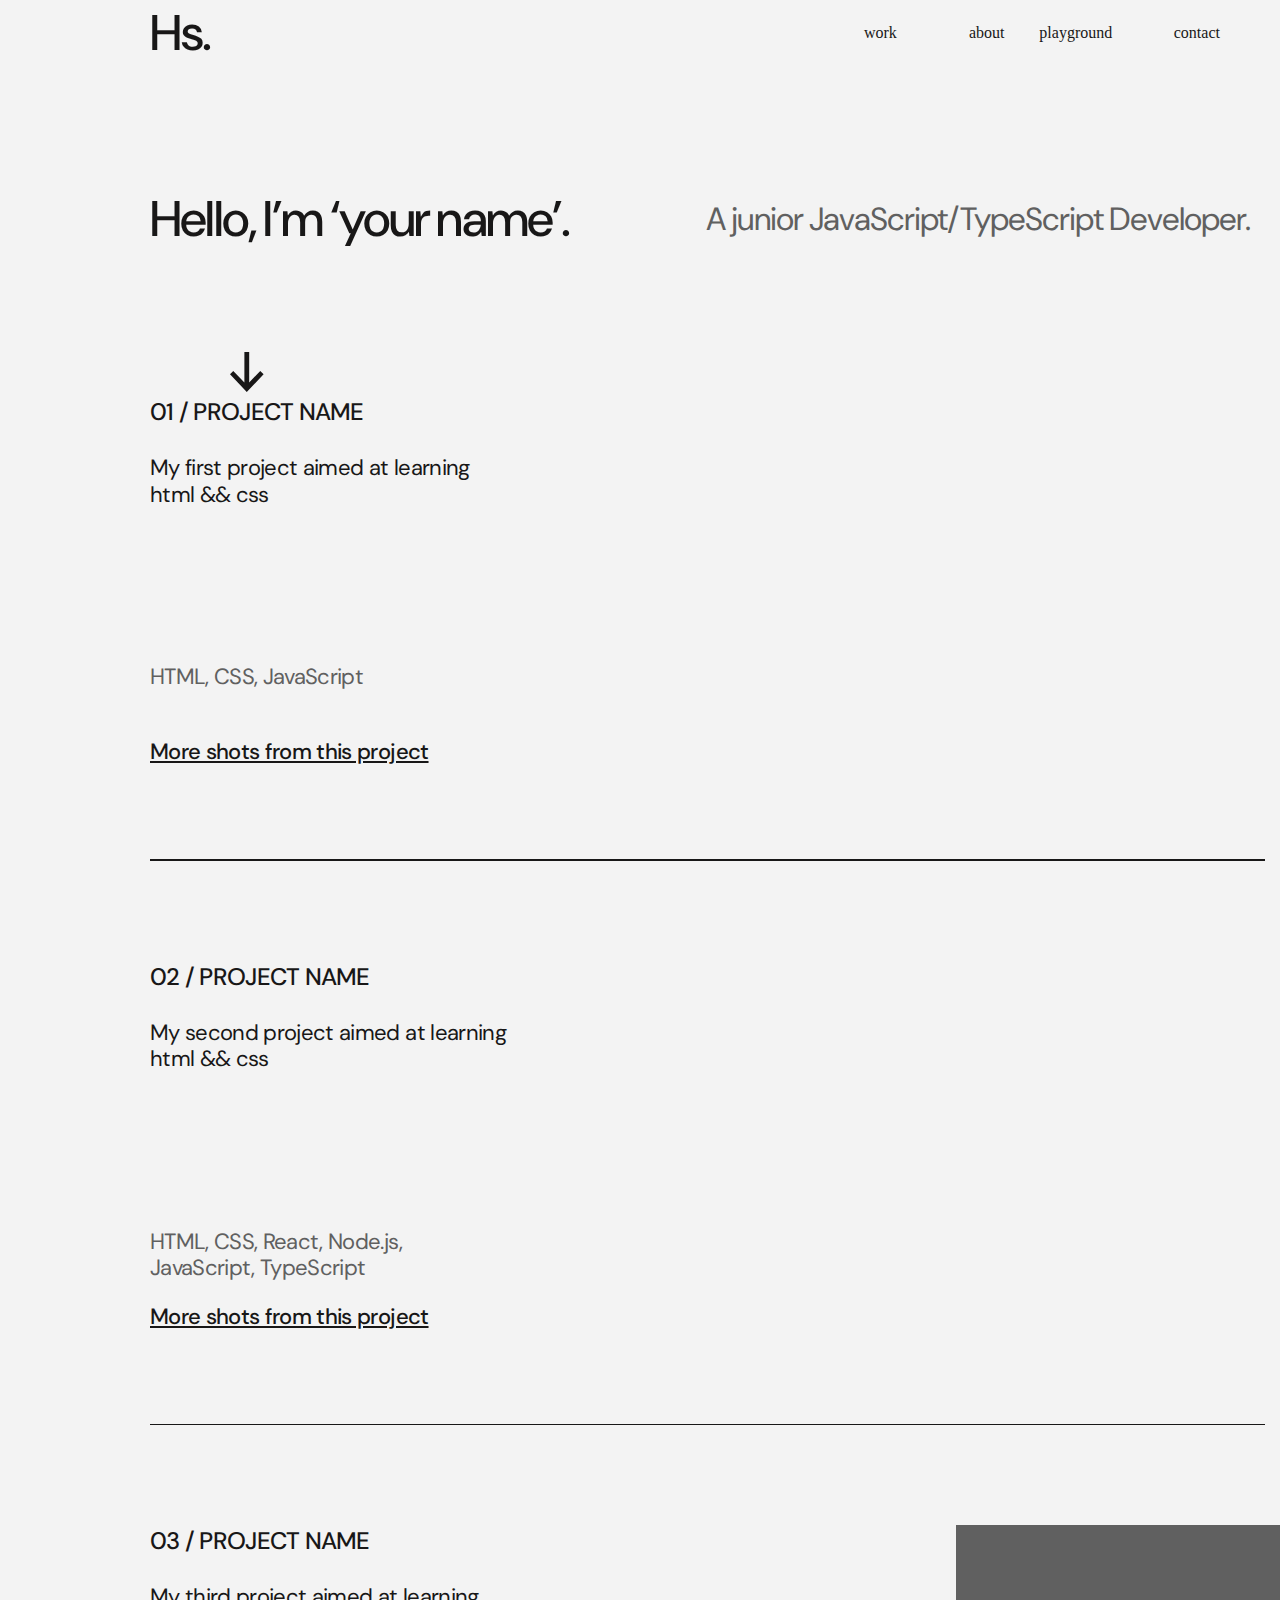
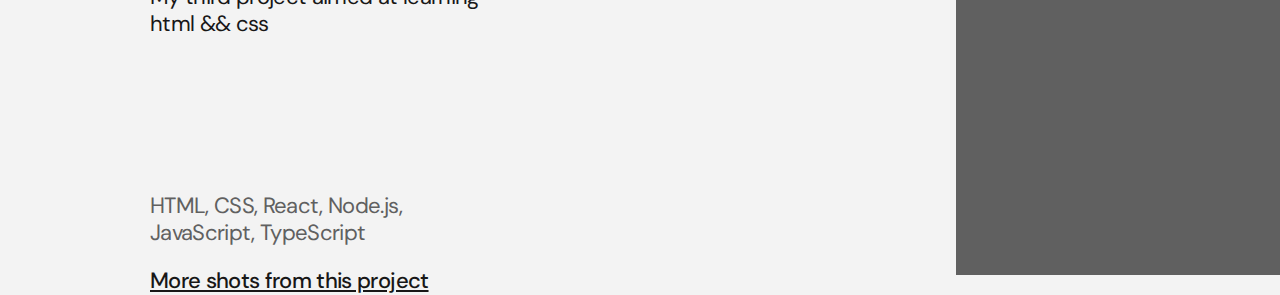
<file: index.html>
<!DOCTYPE html>
<html lang="en">

<head>
    <meta charset="UTF-8">
    <meta name="viewport" content="width=device-width, initial-scale=1.0">
    <title>Document</title>
    <link rel="preconnect" href="https://fonts.googleapis.com">
    <link rel="preconnect" href="https://fonts.gstatic.com" crossorigin>
    <link href="https://fonts.googleapis.com/css2?family=DM+Sans:wght@400;500&display=swap" rel="stylesheet">
    <link rel="stylesheet" href="./index.css">
</head>

<body>
    <header>
        <h1>Hs.</h1>
        <nav>
            <P>work</P>
            <p>about</p>
            <p>playground</p>
            <p>contact</p>
        </nav>

    </header>
    <main>
        <section class="preview">
            <div class="info">
                <h1>Hello, I’m ‘your name’.</h1>
                <p>A junior JavaScript/TypeScript Developer.</p>
            </div>
            <div class="img-arrow">
                <svg xmlns="http://www.w3.org/2000/svg" width="34" height="40" viewBox="0 0 34 40" fill="none">
                    <path
                        d="M19.1861 0.0575562H14.3849V30.5379L3.28693 18.8848L0 22.3749L16.7855 40L33.608 22.3749L30.2472 18.8848L19.1861 30.5379V0.0575562Z"
                        fill="#181717" />
                </svg>
            </div>
            <div class="bio">
                <div>
                    <h1>01 / PROJECT NAME</h1>
                    <p>My first project aimed at learning html && css</p>
                    <p class="limpid"> HTML, CSS, JavaScript</p>
                    <p class="emphasized">More shots from this project</p>
                    <div class="line"></div>
                </div>
                <div class="rectangle">

                </div>


            </div>
            <div class="bio">
                <div>
                    <h1>02 / PROJECT NAME</h1>
                    <p>My second project aimed at learning html && css</p>
                    <p class="limpid"> HTML, CSS, React, Node.js, JavaScript, TypeScript</p>
                    <p class="emphasized">More shots from this project</p>
                    <div class="line"></div>
                </div>
                <div class="rectangle">

                </div>


            </div>
            <div class="bio">
                <div>
                    <h1>03 / PROJECT NAME
                    </h1>
                    <p>My third project aimed at learning html && css</p>
                    <p class="limpid"> HTML, CSS, React, Node.js, JavaScript, TypeScript</p>
                    <p class="emphasized">More shots from this project</p>

                </div>
                <div class="rectangle">

                </div>




        </section>


        <section class="projects">


        </section>





    </main>
    <footer>





    </footer>
</body>

</html>
</file>
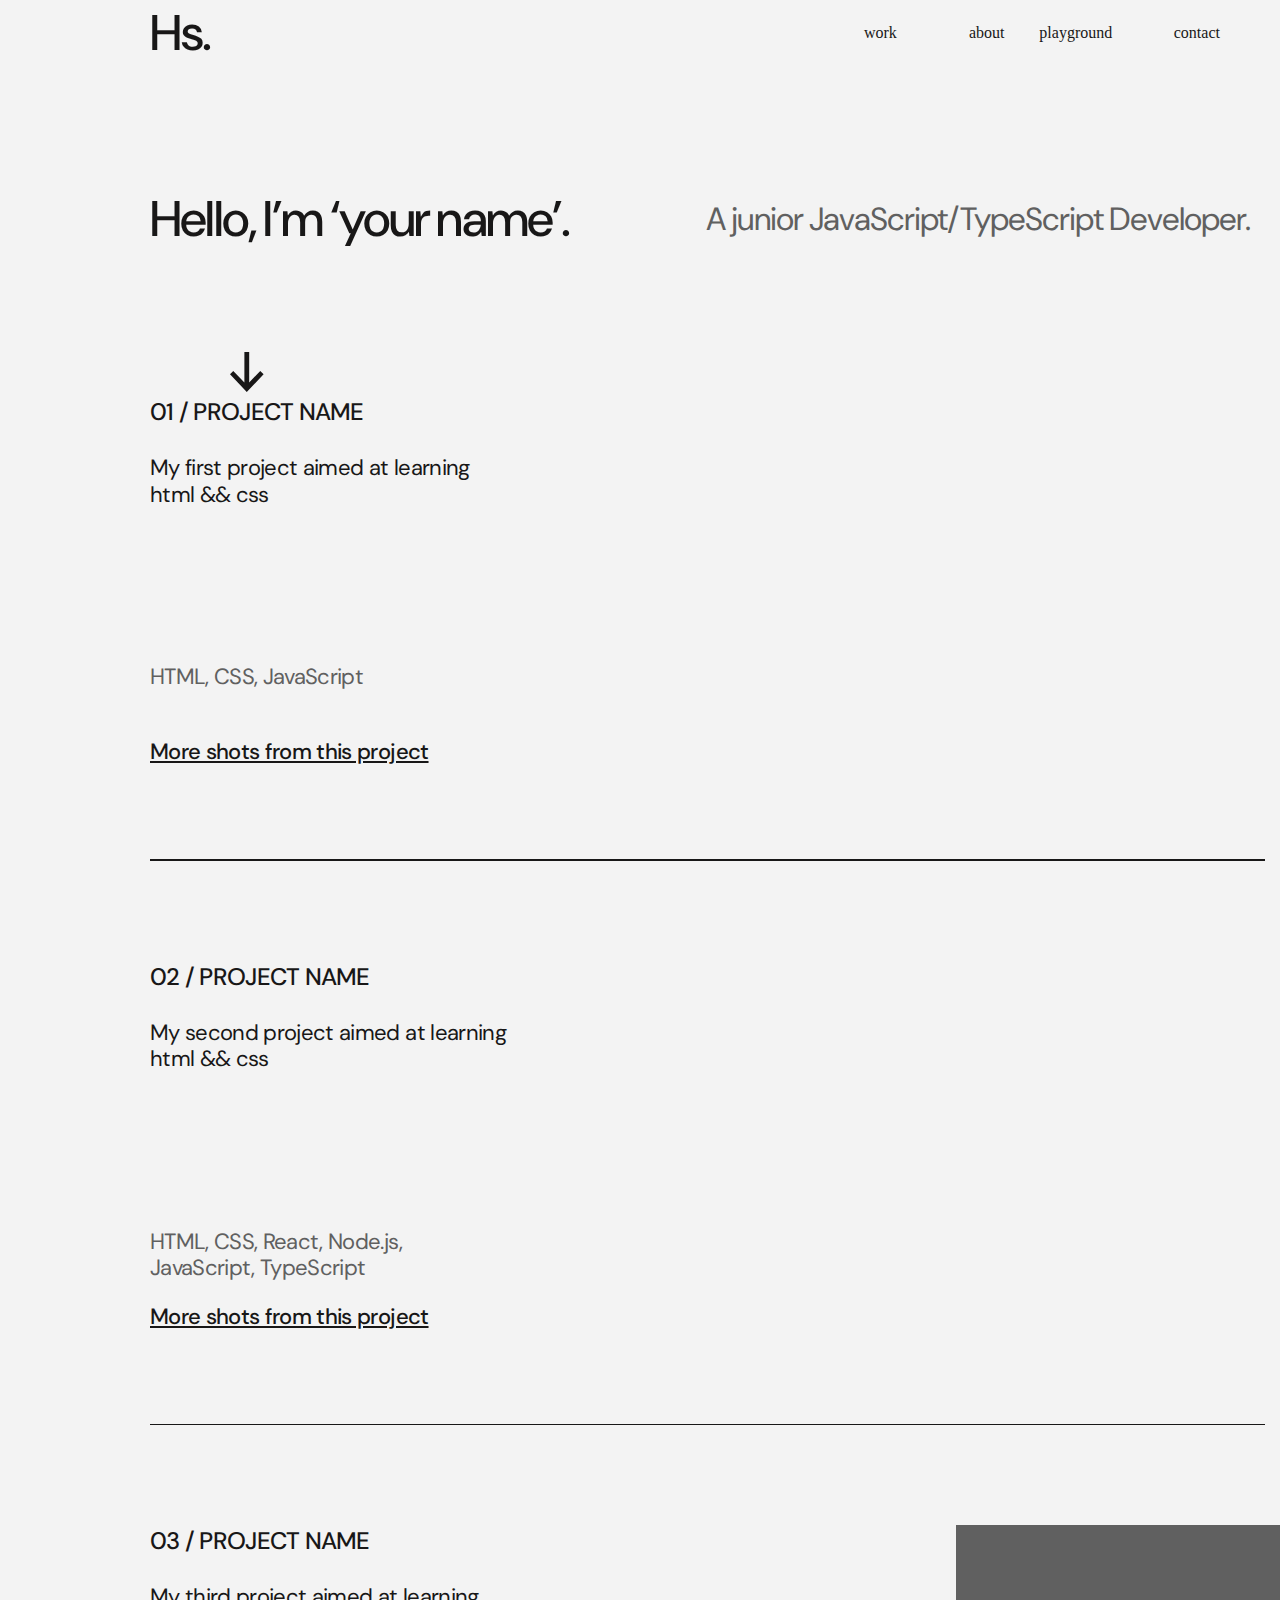
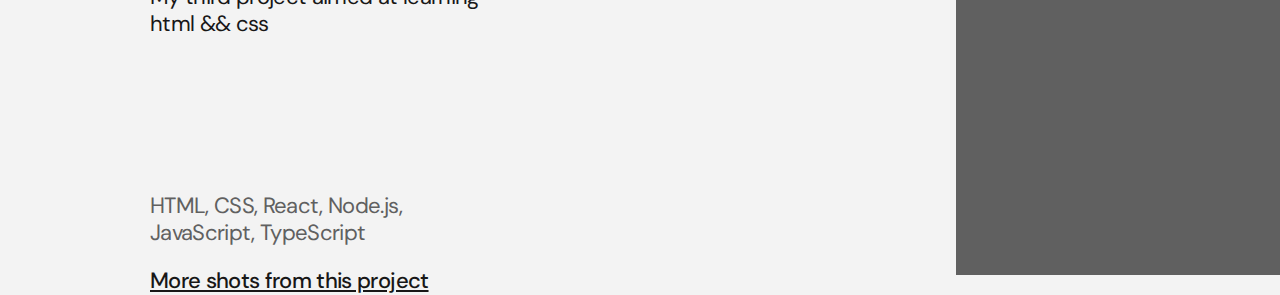
<file: page/index.html>
<!DOCTYPE html>
<html lang="en">

<head>
    <meta charset="UTF-8">
    <meta name="viewport" content="width=device-width, initial-scale=1.0">
    <title>Document</title>
    <link rel="preconnect" href="https://fonts.googleapis.com">
    <link rel="preconnect" href="https://fonts.gstatic.com" crossorigin>
    <link href="https://fonts.googleapis.com/css2?family=DM+Sans:wght@400;500&display=swap" rel="stylesheet">
    <link rel="stylesheet" href="../style/index.css">
</head>

<body>
    <header>
        <h1>Hs.</h1>
        <nav>
            <P>work</P>
            <p>about</p>
            <p>playground</p>
            <p>contact</p>
        </nav>

    </header>
    <main>
        <section class="preview">
            <div class="info">
                <h1>Hello, I’m ‘your name’.</h1>
                <p>A junior JavaScript/TypeScript Developer.</p>
            </div>
            <div class="img-arrow">
                <svg xmlns="http://www.w3.org/2000/svg" width="34" height="40" viewBox="0 0 34 40" fill="none">
                    <path
                        d="M19.1861 0.0575562H14.3849V30.5379L3.28693 18.8848L0 22.3749L16.7855 40L33.608 22.3749L30.2472 18.8848L19.1861 30.5379V0.0575562Z"
                        fill="#181717" />
                </svg>
            </div>
            <div class="bio">
                <div>
                    <h1>01 / PROJECT NAME</h1>
                    <p>My first project aimed at learning html && css</p>
                    <p class="limpid"> HTML, CSS, JavaScript</p>
                    <p class="emphasized">More shots from this project</p>
                    <div class="line"></div>
                </div>
                <div class="rectangle">

                </div>


            </div>
            <div class="bio">
                <div>
                    <h1>02 / PROJECT NAME</h1>
                    <p>My second project aimed at learning html && css</p>
                    <p class="limpid"> HTML, CSS, React, Node.js, JavaScript, TypeScript</p>
                    <p class="emphasized">More shots from this project</p>
                    <div class="line"></div>
                </div>
                <div class="rectangle">

                </div>


            </div>
            <div class="bio">
                <div>
                    <h1>03 / PROJECT NAME
                    </h1>
                    <p>My third project aimed at learning html && css</p>
                    <p class="limpid"> HTML, CSS, React, Node.js, JavaScript, TypeScript</p>
                    <p class="emphasized">More shots from this project</p>

                </div>
                <div class="rectangle">

                </div>




        </section>


        <section class="projects">


        </section>





    </main>
    <footer>





    </footer>
</body>

</html>
</file>
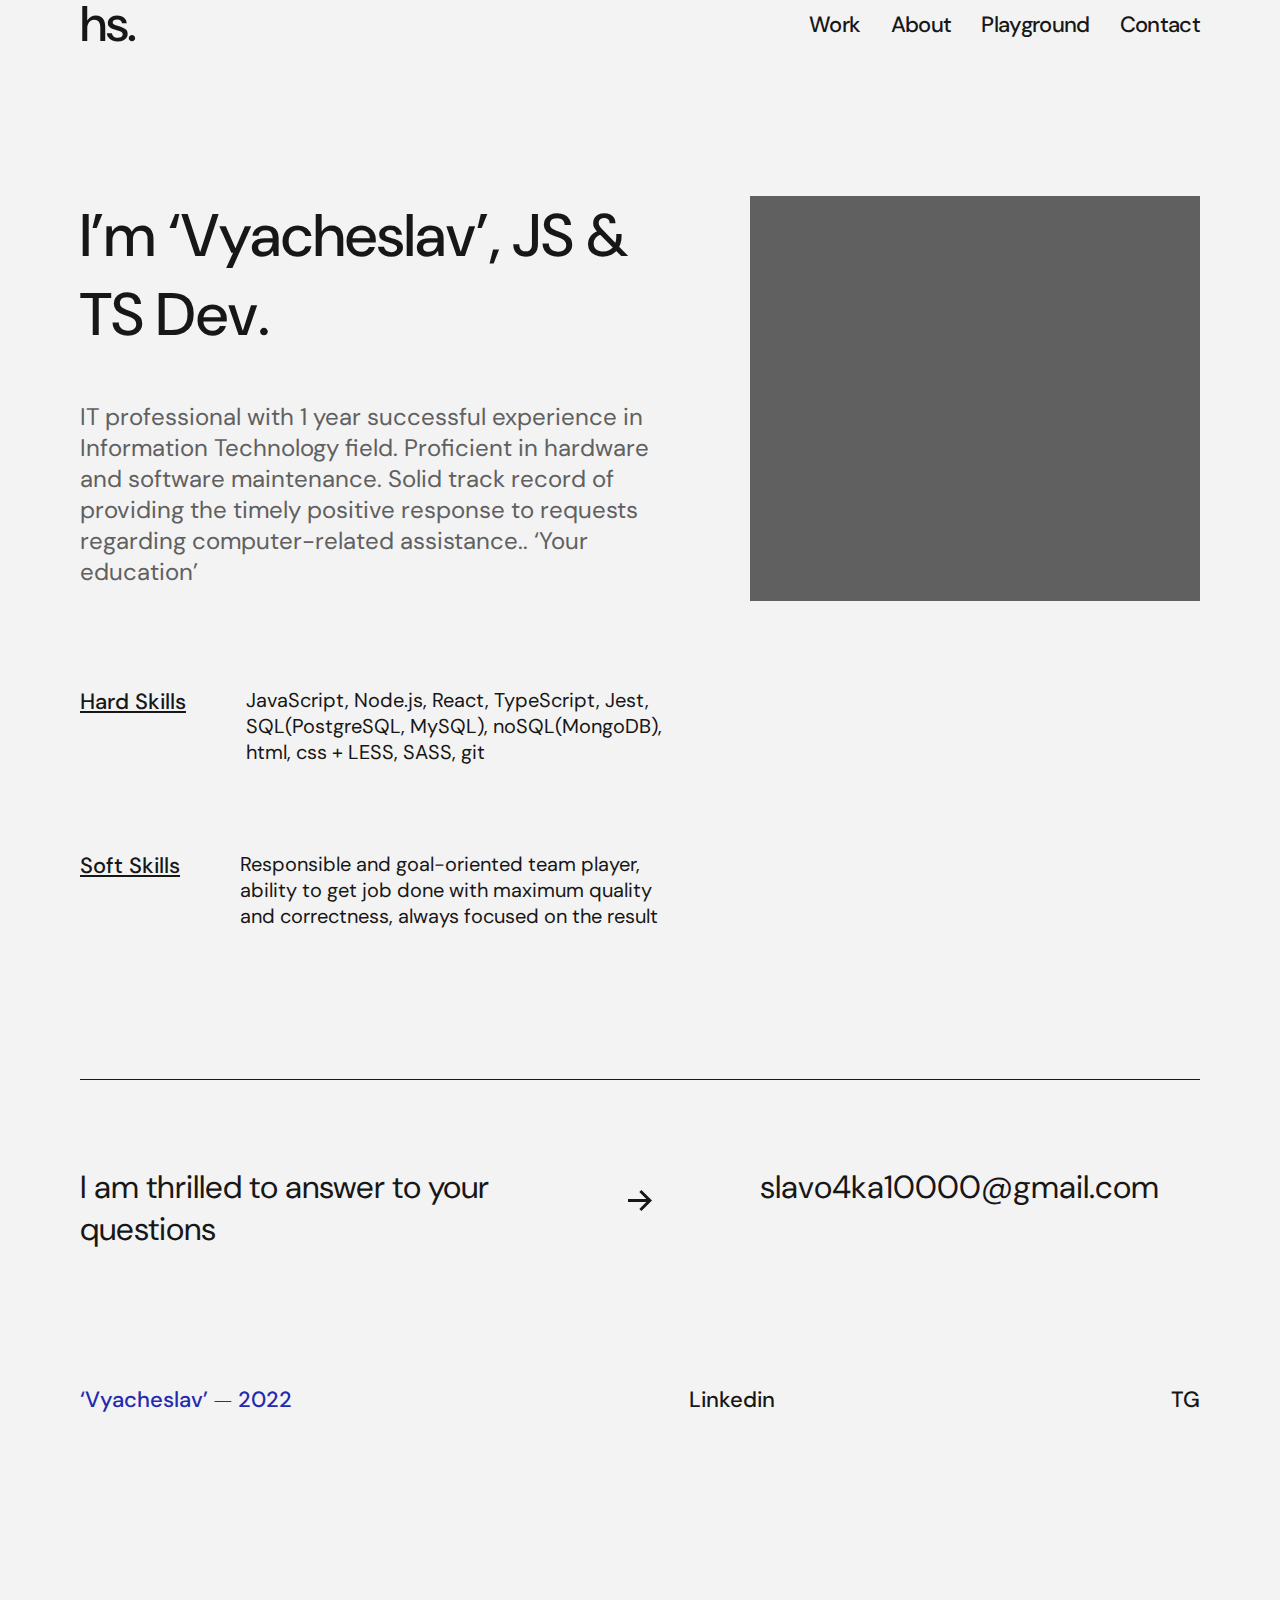
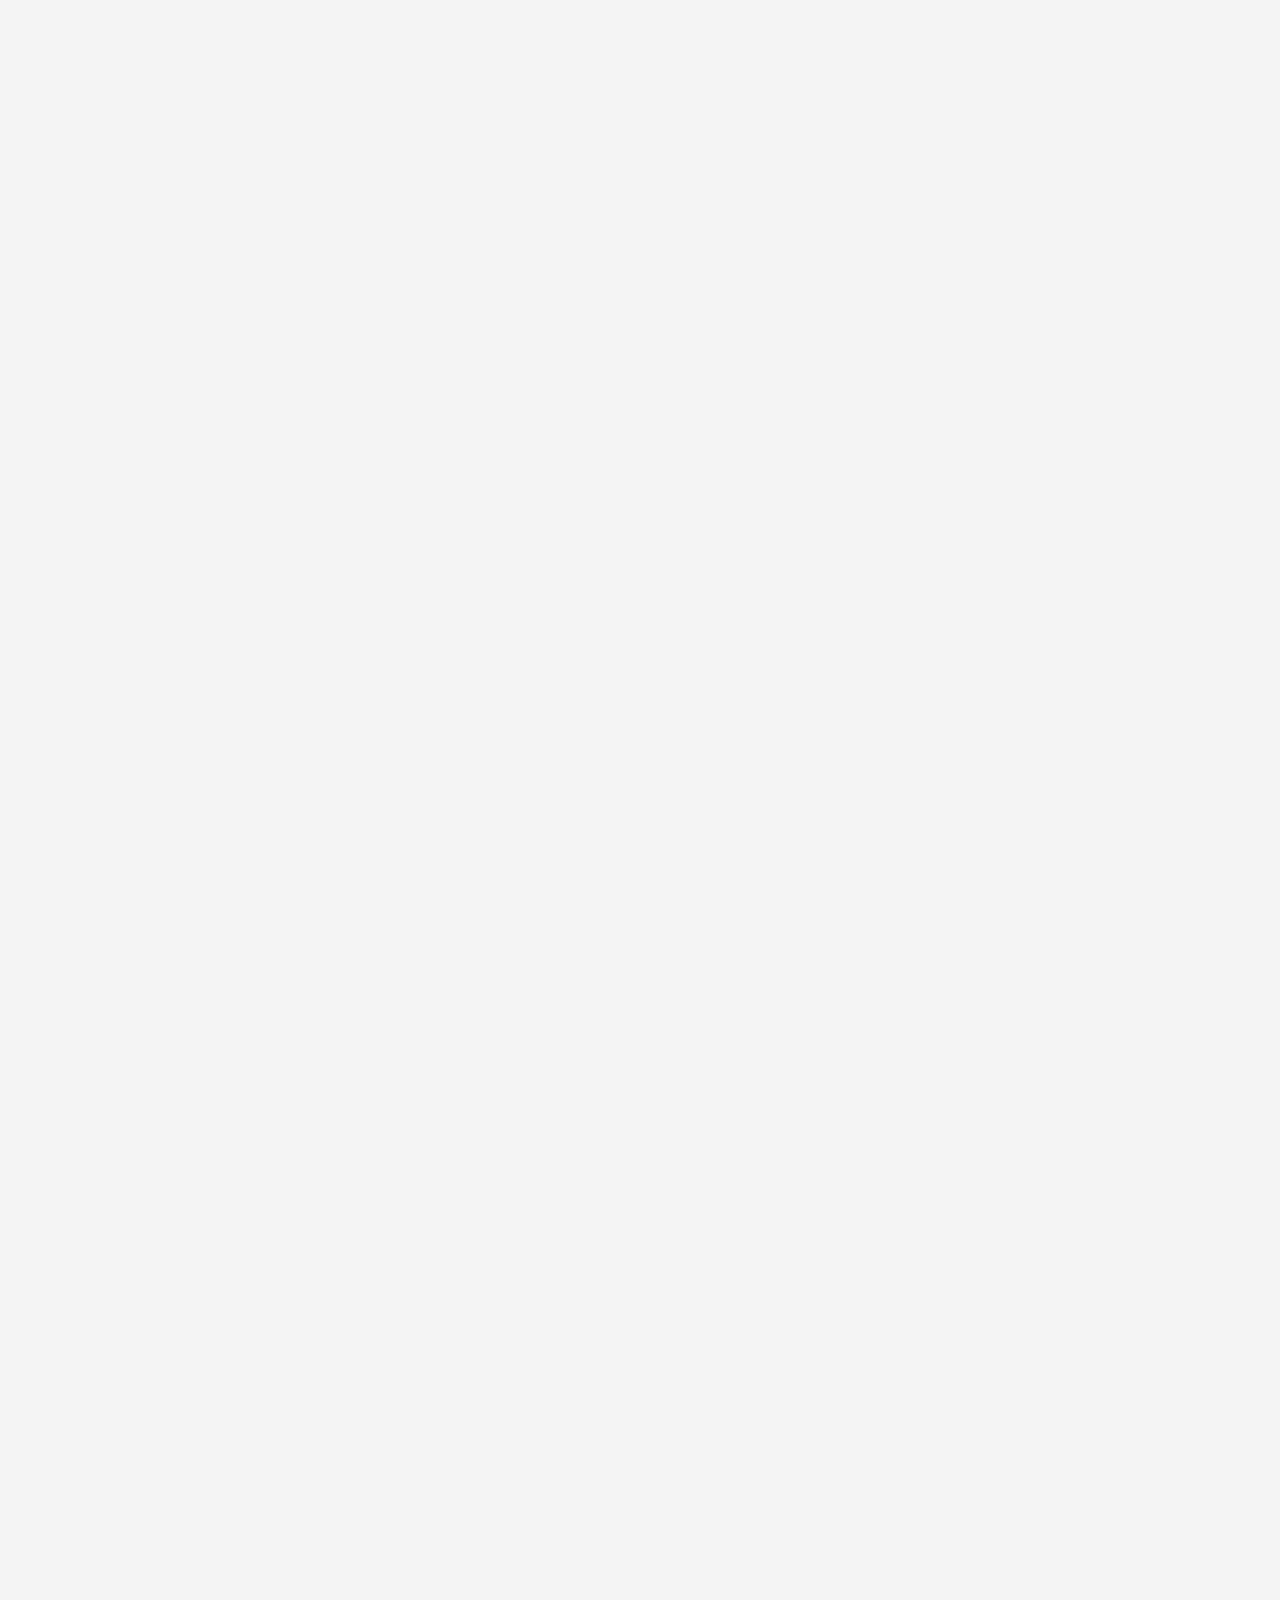
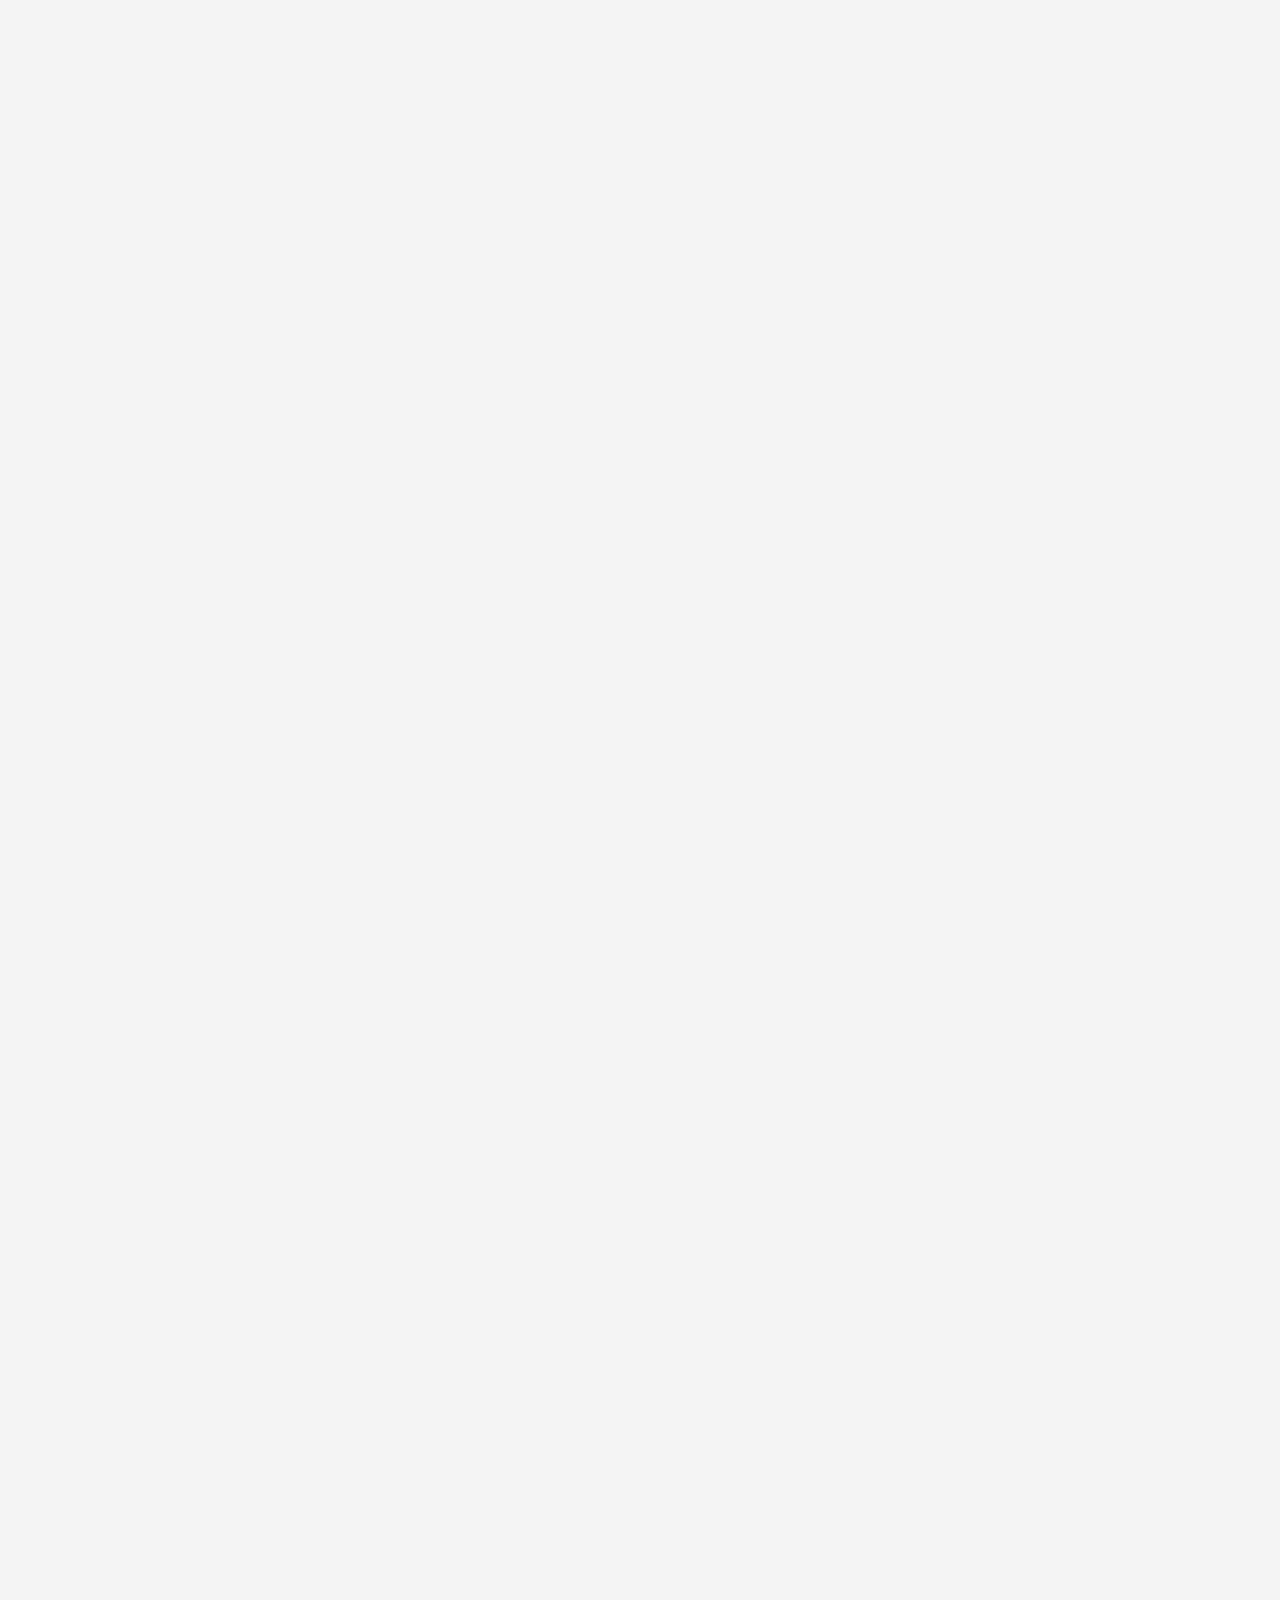
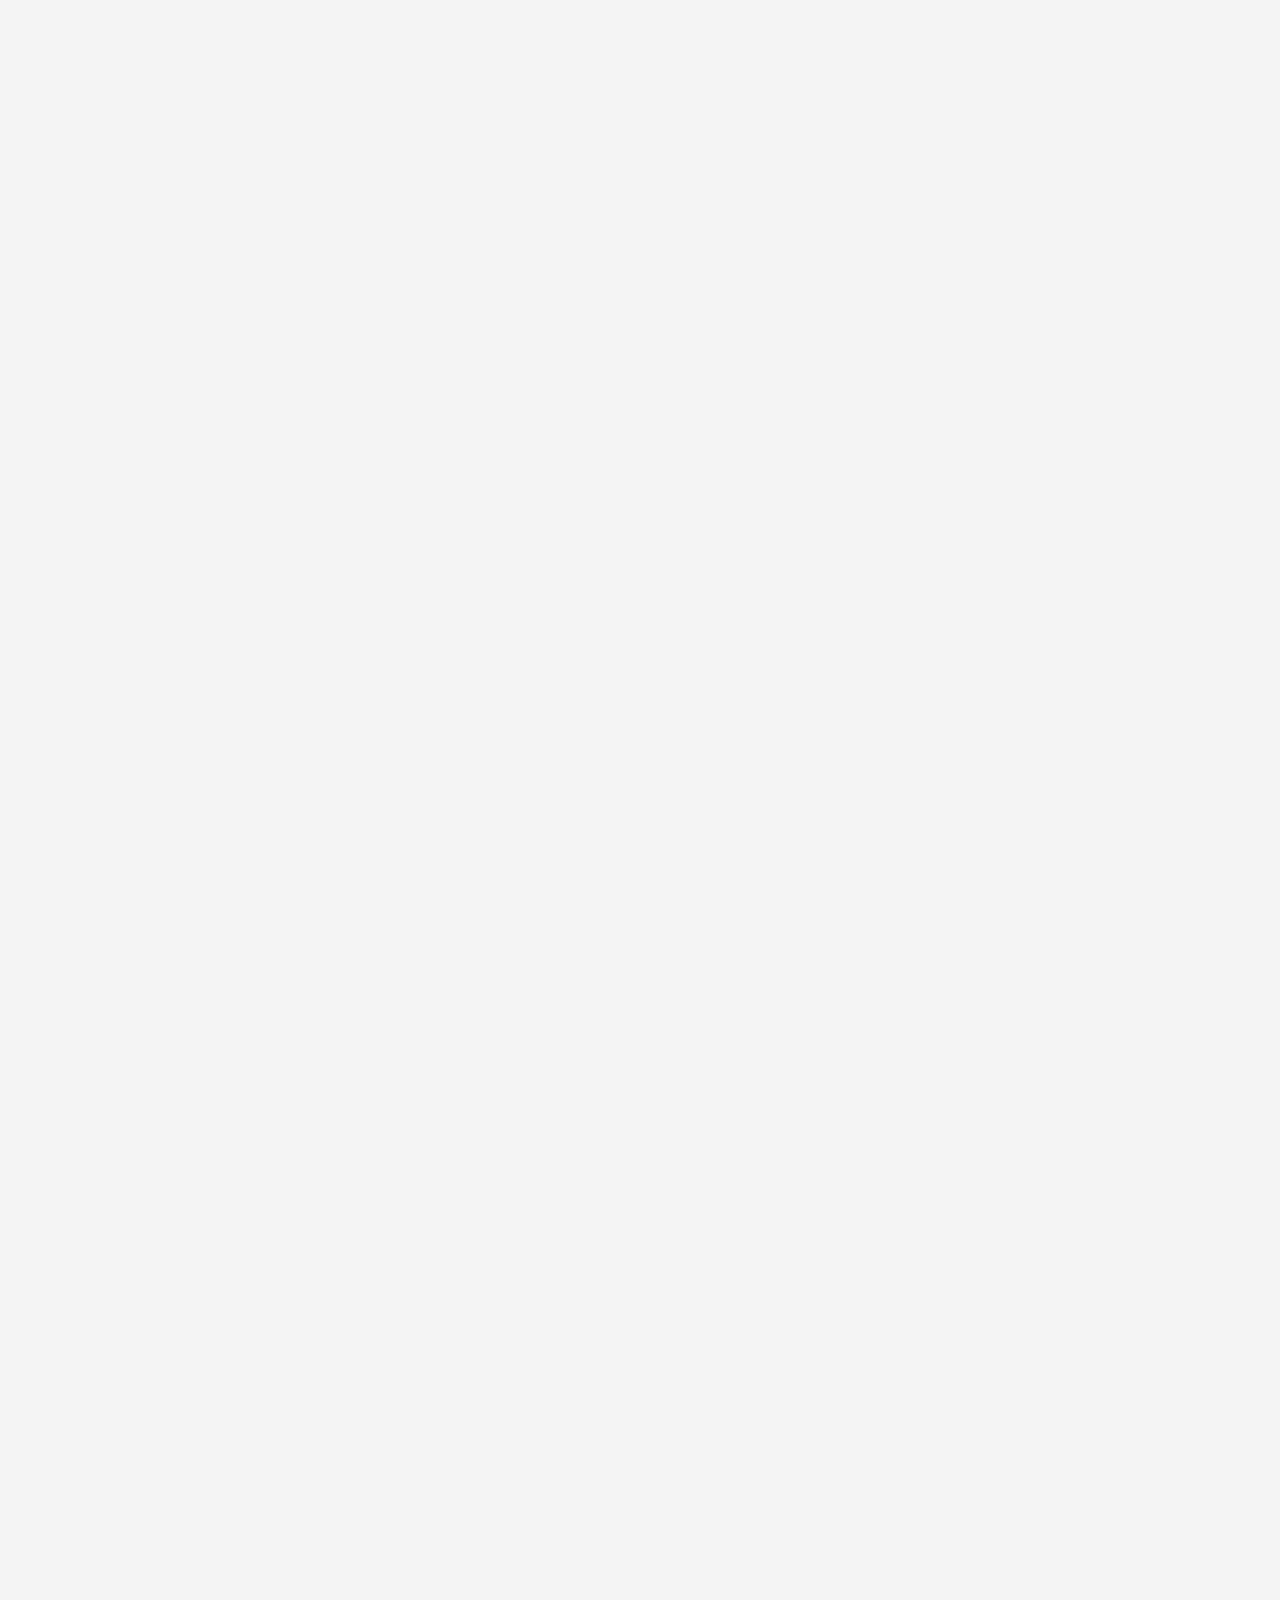
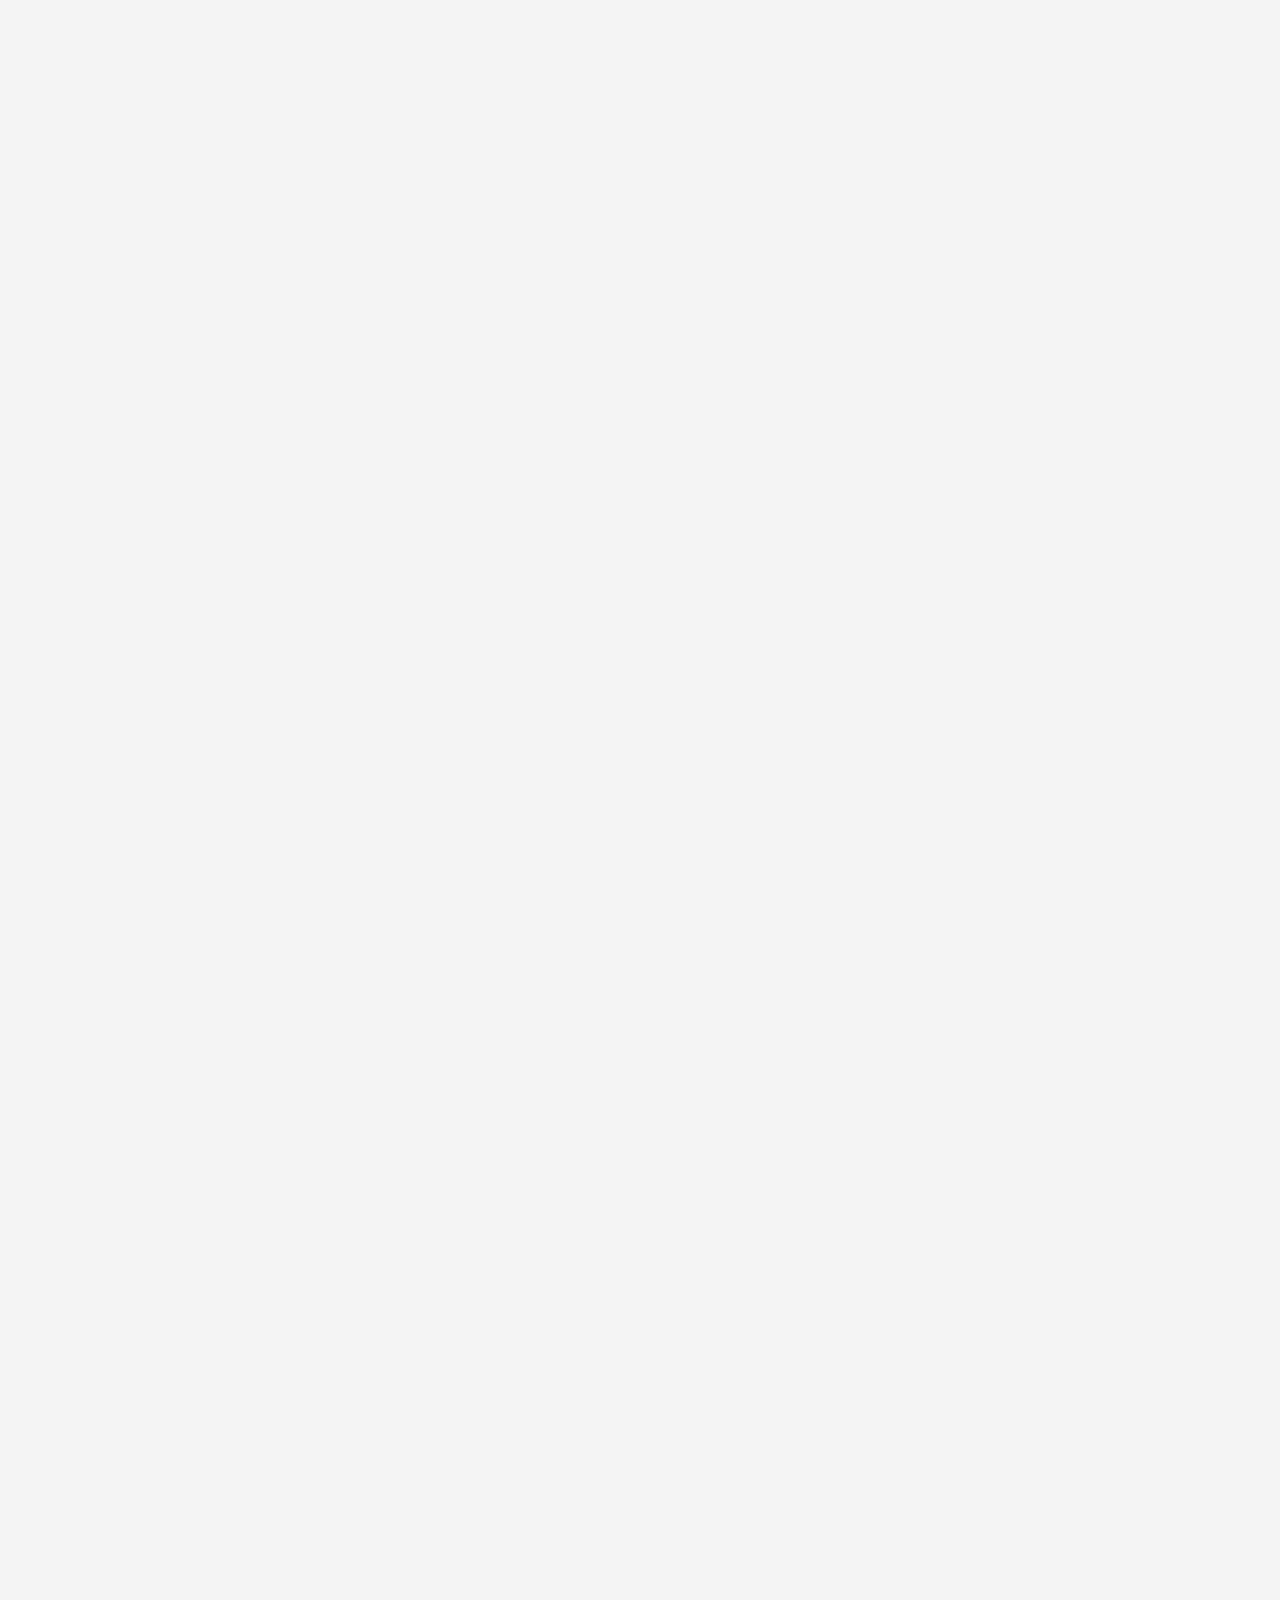
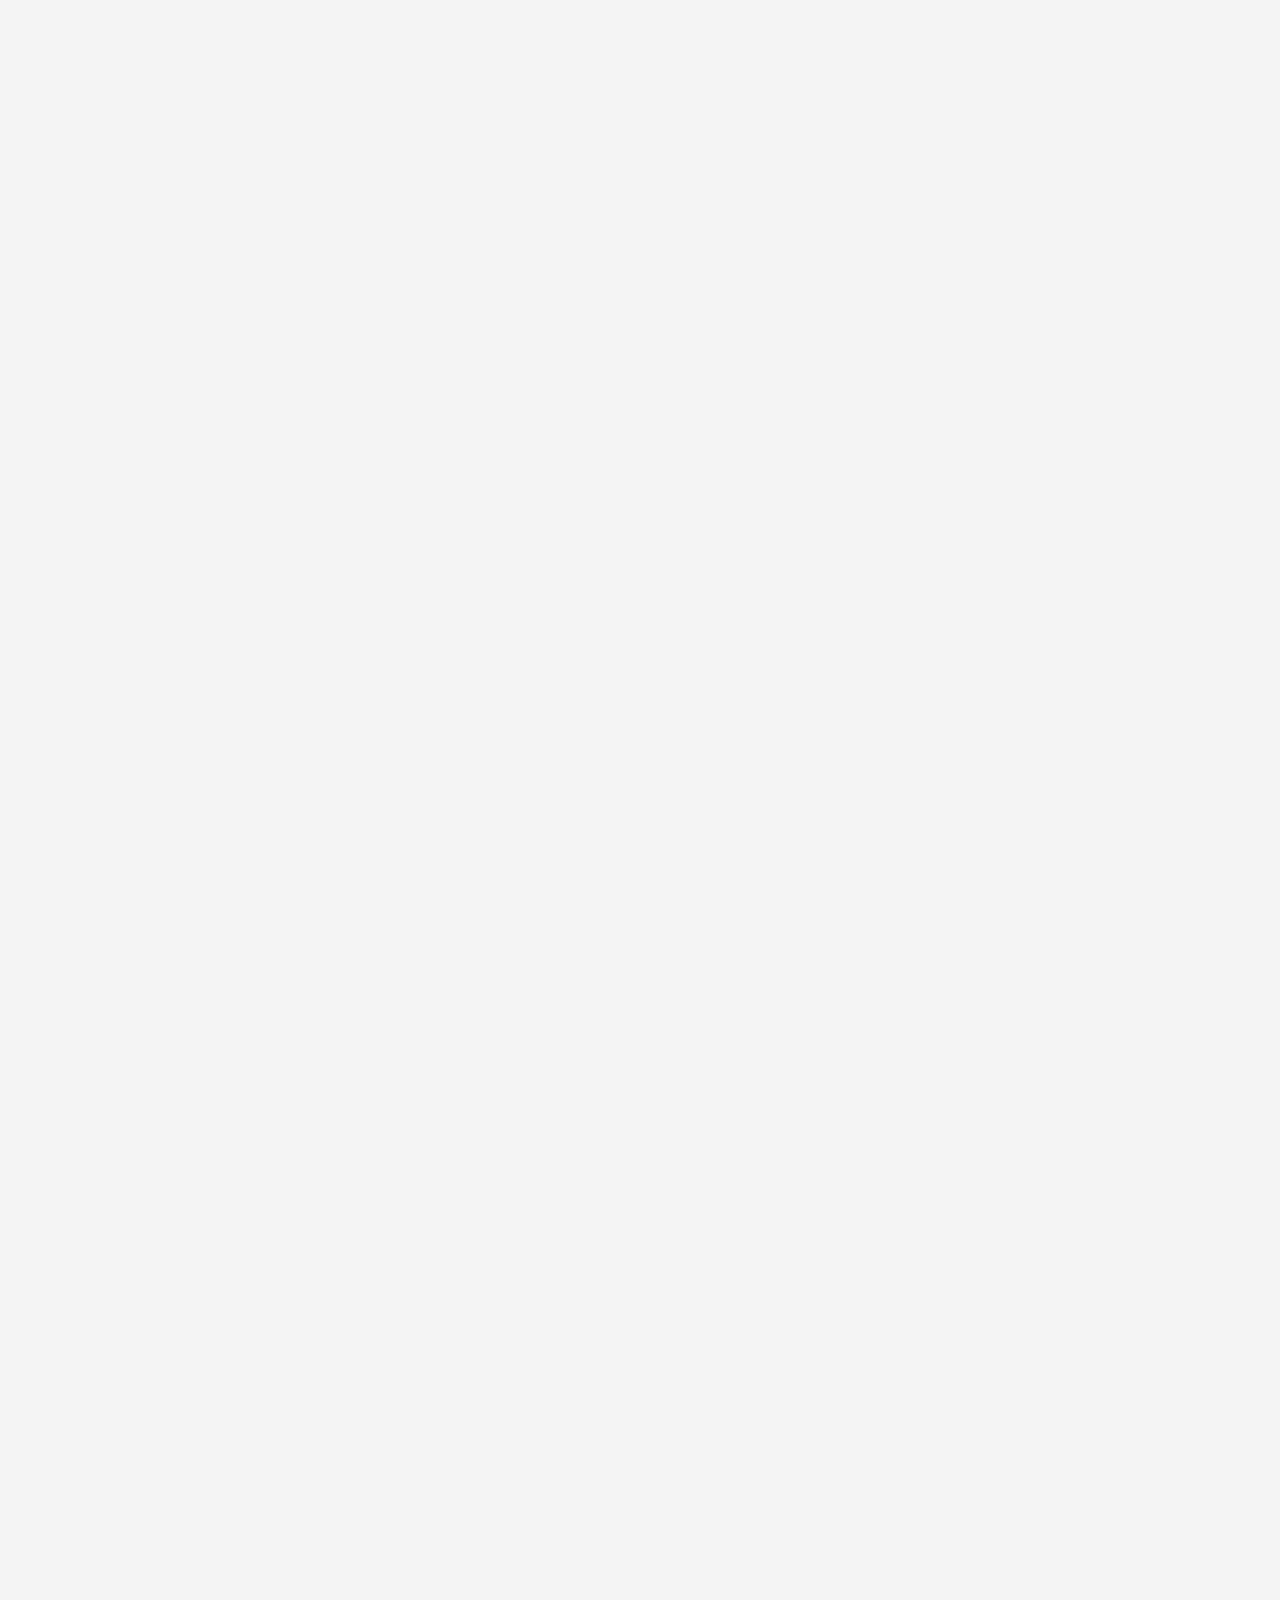
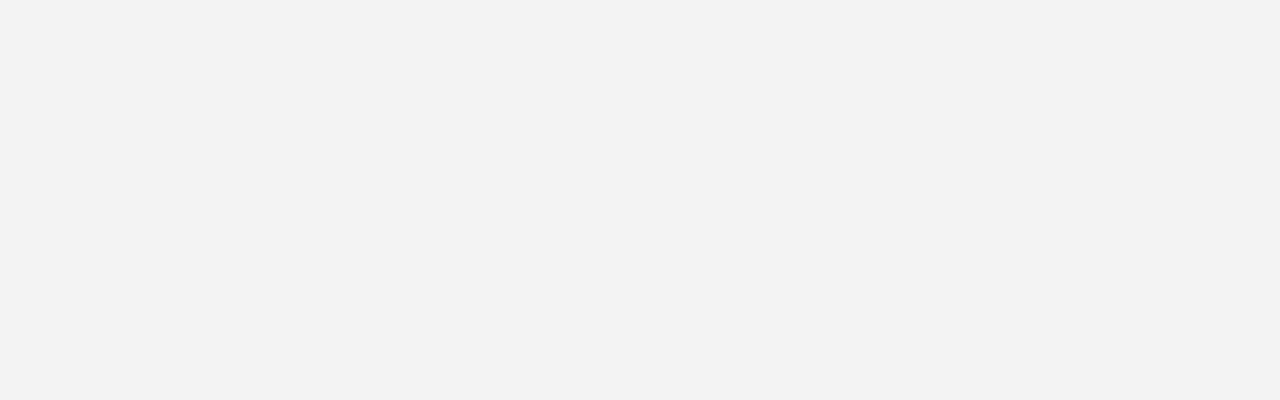
<file: about.html>
<!DOCTYPE html>
<html lang="en">

<head>
    <meta charset="UTF-8">
    <meta name="viewport" content="width=device-width, initial-scale=1.0">
    <title>Document</title>
    <link rel="stylesheet" href="./about.css">
    <link rel="preconnect" href="https://fonts.googleapis.com">
    <link rel="preconnect" href="https://fonts.gstatic.com" crossorigin>
    <link href="https://fonts.googleapis.com/css2?family=DM+Sans:wght@400;500&display=swap" rel="stylesheet">

</head>

<body>
    <header>
        <h1>hs.</h1>
        <nav>
            <p>Work</p>
            <p>About</p>
            <p>Playground</p>
            <p>Contact</p>
        </nav>

    </header>

    <main>
        <section class="about">
            <div class="info">
                <div class="left">
                    <h1>I’m ‘Vyacheslav’, JS & TS Dev.</h1>
                    <p>IT professional with 1 year successful experience in Information Technology field. Proficient in
                        hardware and software maintenance. Solid track record of providing the timely positive response
                        to requests regarding computer-related assistance..

                        ‘Your education’
                    </p>
                </div>
                <div class="right"></div>
            </div>
            <div class="skills">
                <div>
                    <h2>Hard Skills</h2>
                    <p>JavaScript, Node.js, React, TypeScript, Jest, SQL(PostgreSQL, MySQL), noSQL(MongoDB), html, css +
                        LESS, SASS, git
                    </p>
                </div>
                <div>
                    <h2>Soft Skills</h2>
                    <p>Responsible and goal-oriented team player, ability to get job done with maximum quality and
                        correctness, always focused on the result</p>
                </div>
                <div class="line"></div>
                <div class="email">
                    <p>I am thrilled to answer to your questions </p>
                    <svg xmlns="http://www.w3.org/2000/svg" width="24" height="21" viewBox="0 0 24 21" fill="none">
                        <path
                            d="M-5.24032e-07 9.01154L-3.92898e-07 12.0115L18.3146 12.0115L11.3126 18.9462L13.4097 21L24 10.5115L13.4097 1.32119e-06L11.3126 2.1L18.3146 9.01154L-5.24032e-07 9.01154Z"
                            fill="#181717" />
                    </svg>
                    <p>slavo4ka10000@gmail.com</p>
                </div>
            </div>

        </section>

        <section class="contact"></section>
    </main>
    <footer>
        <p class="name">‘Vyacheslav’ ⏤ 2022</p>
        <p>Linkedin</p>
        <p>TG</p>
    </footer>

</body>

</html>
</file>
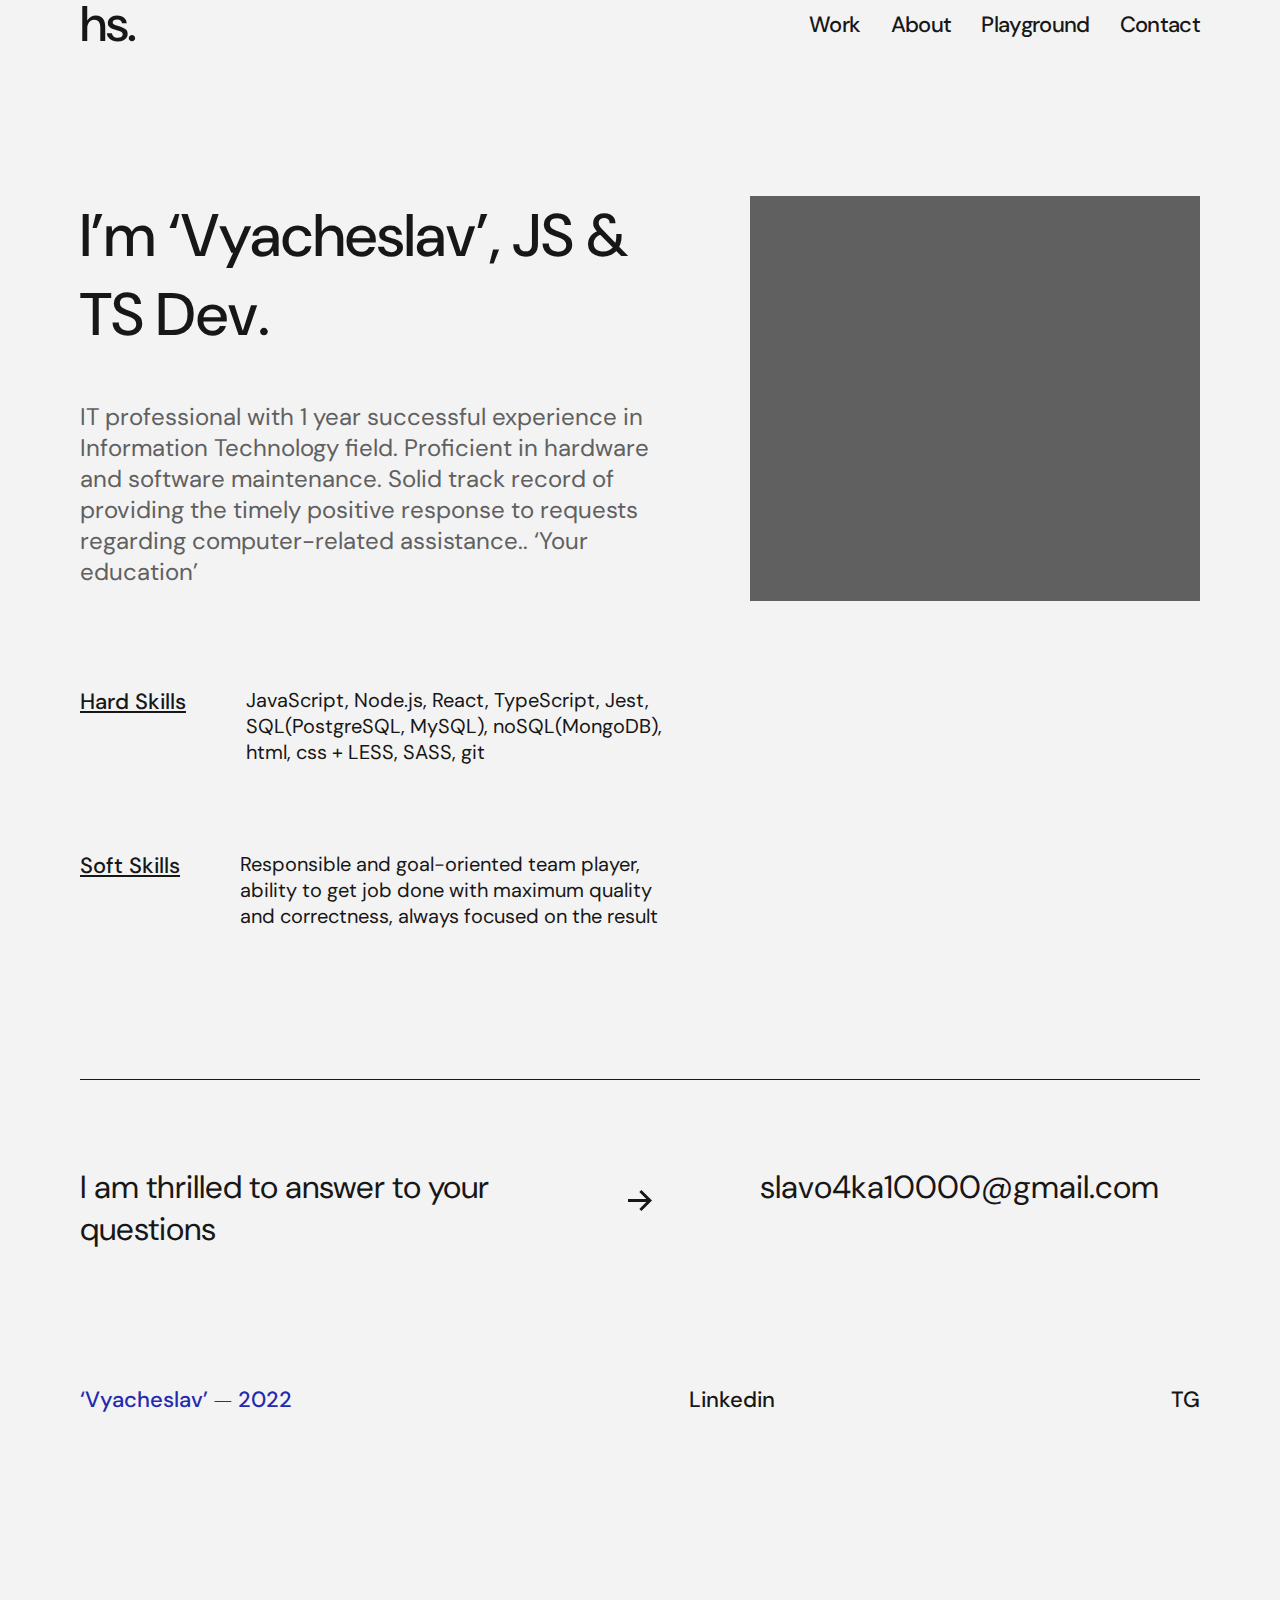
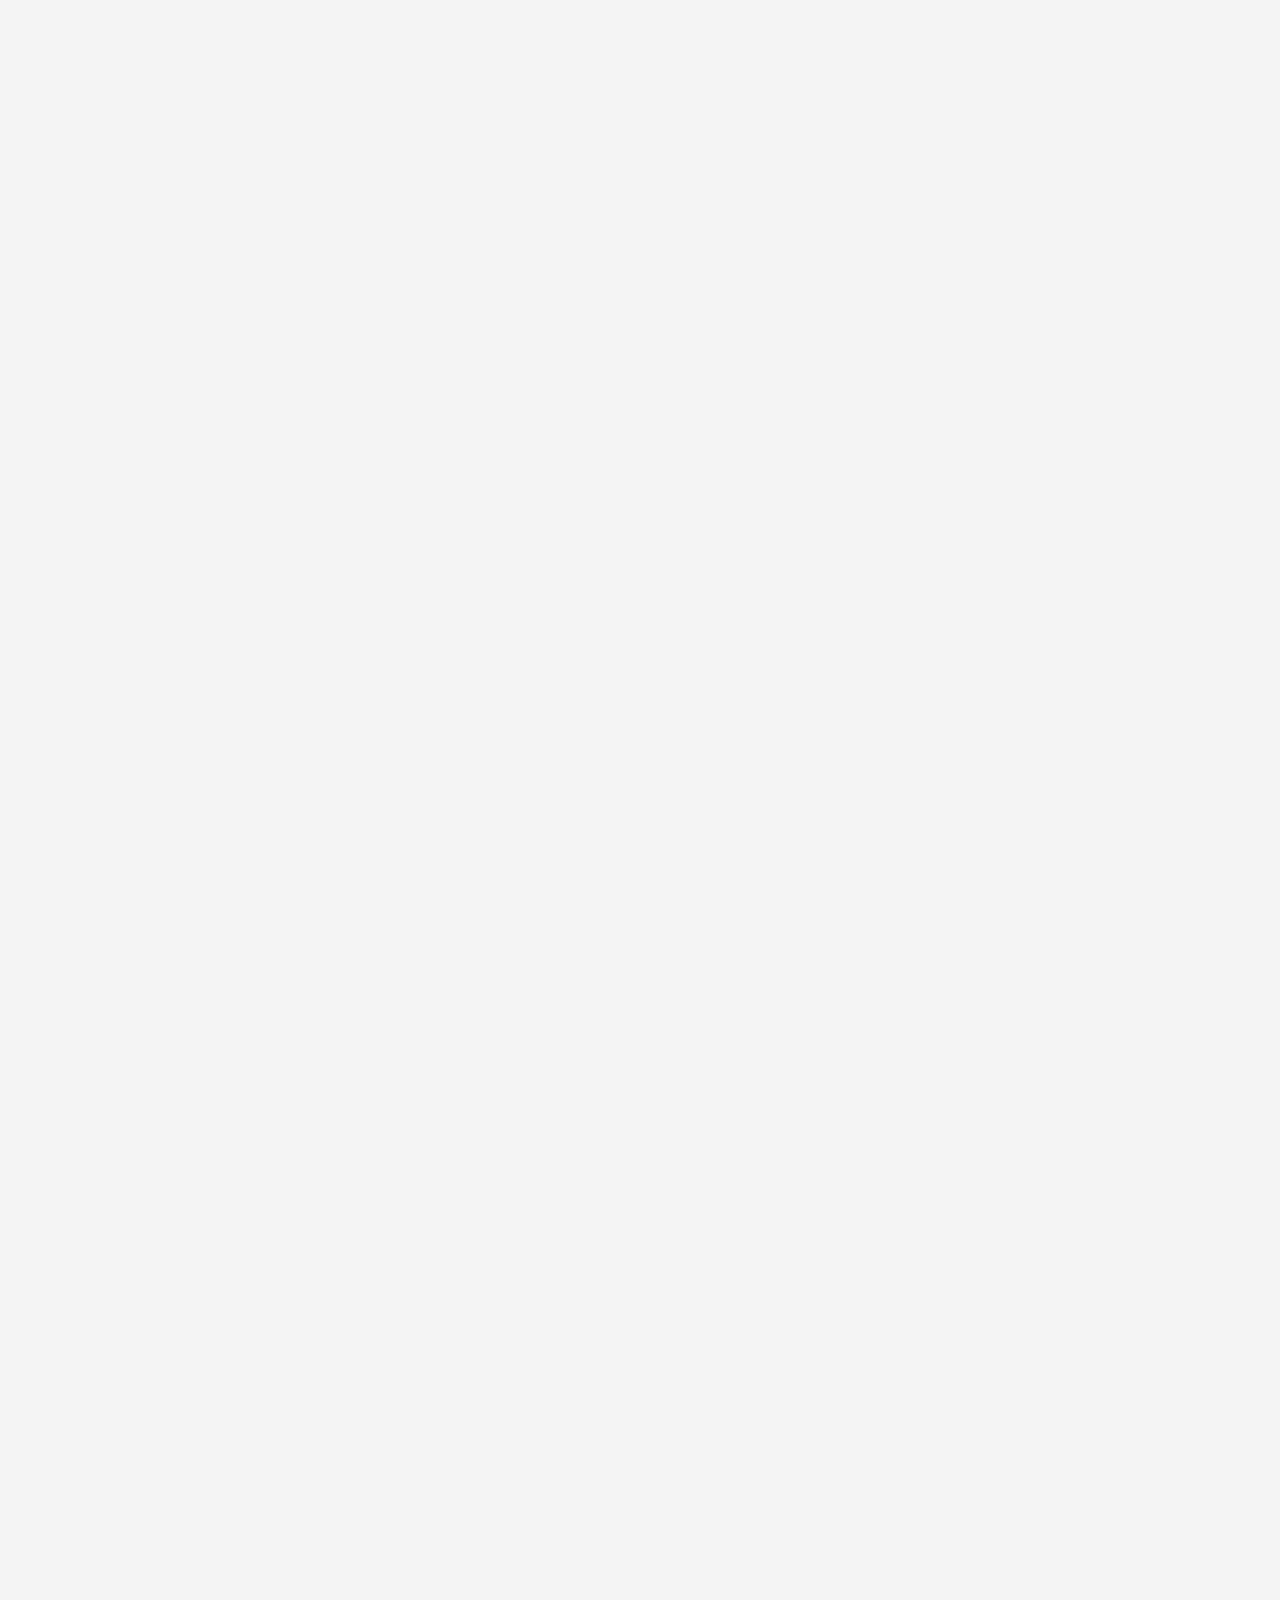
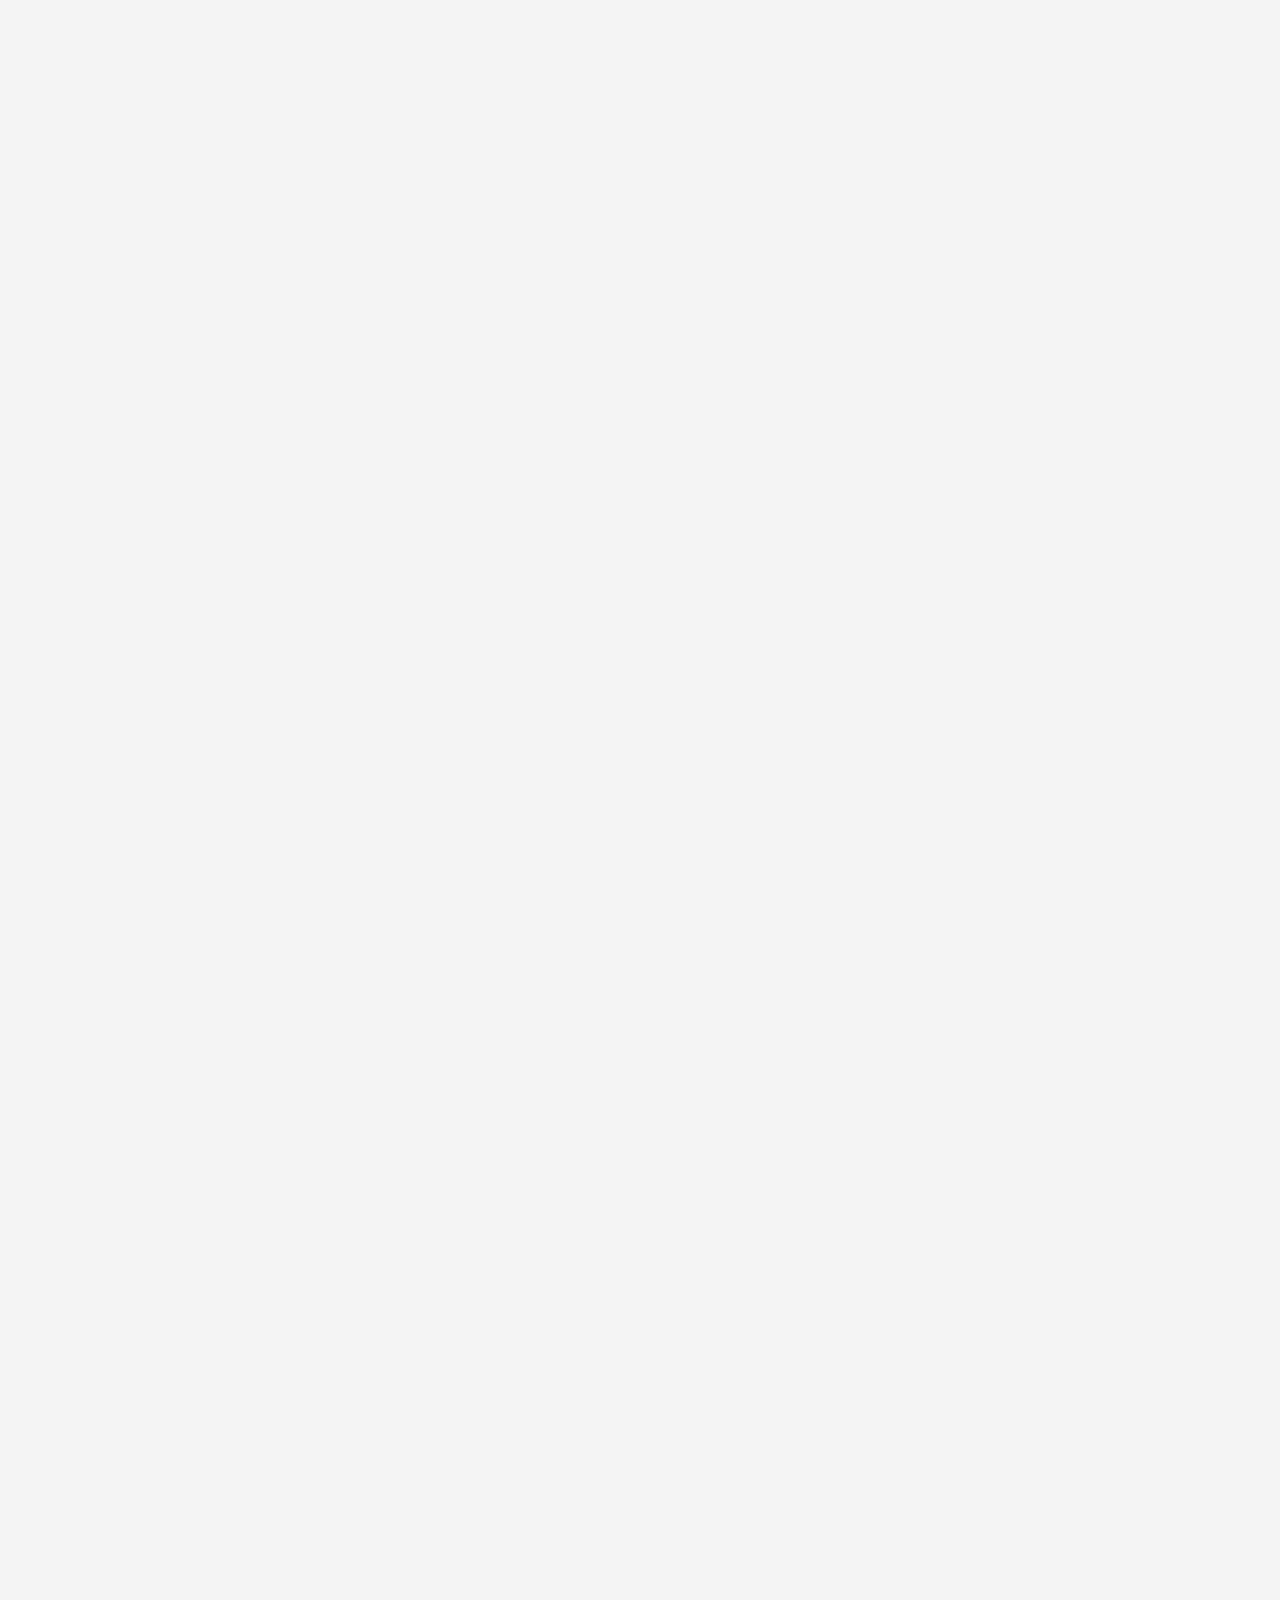
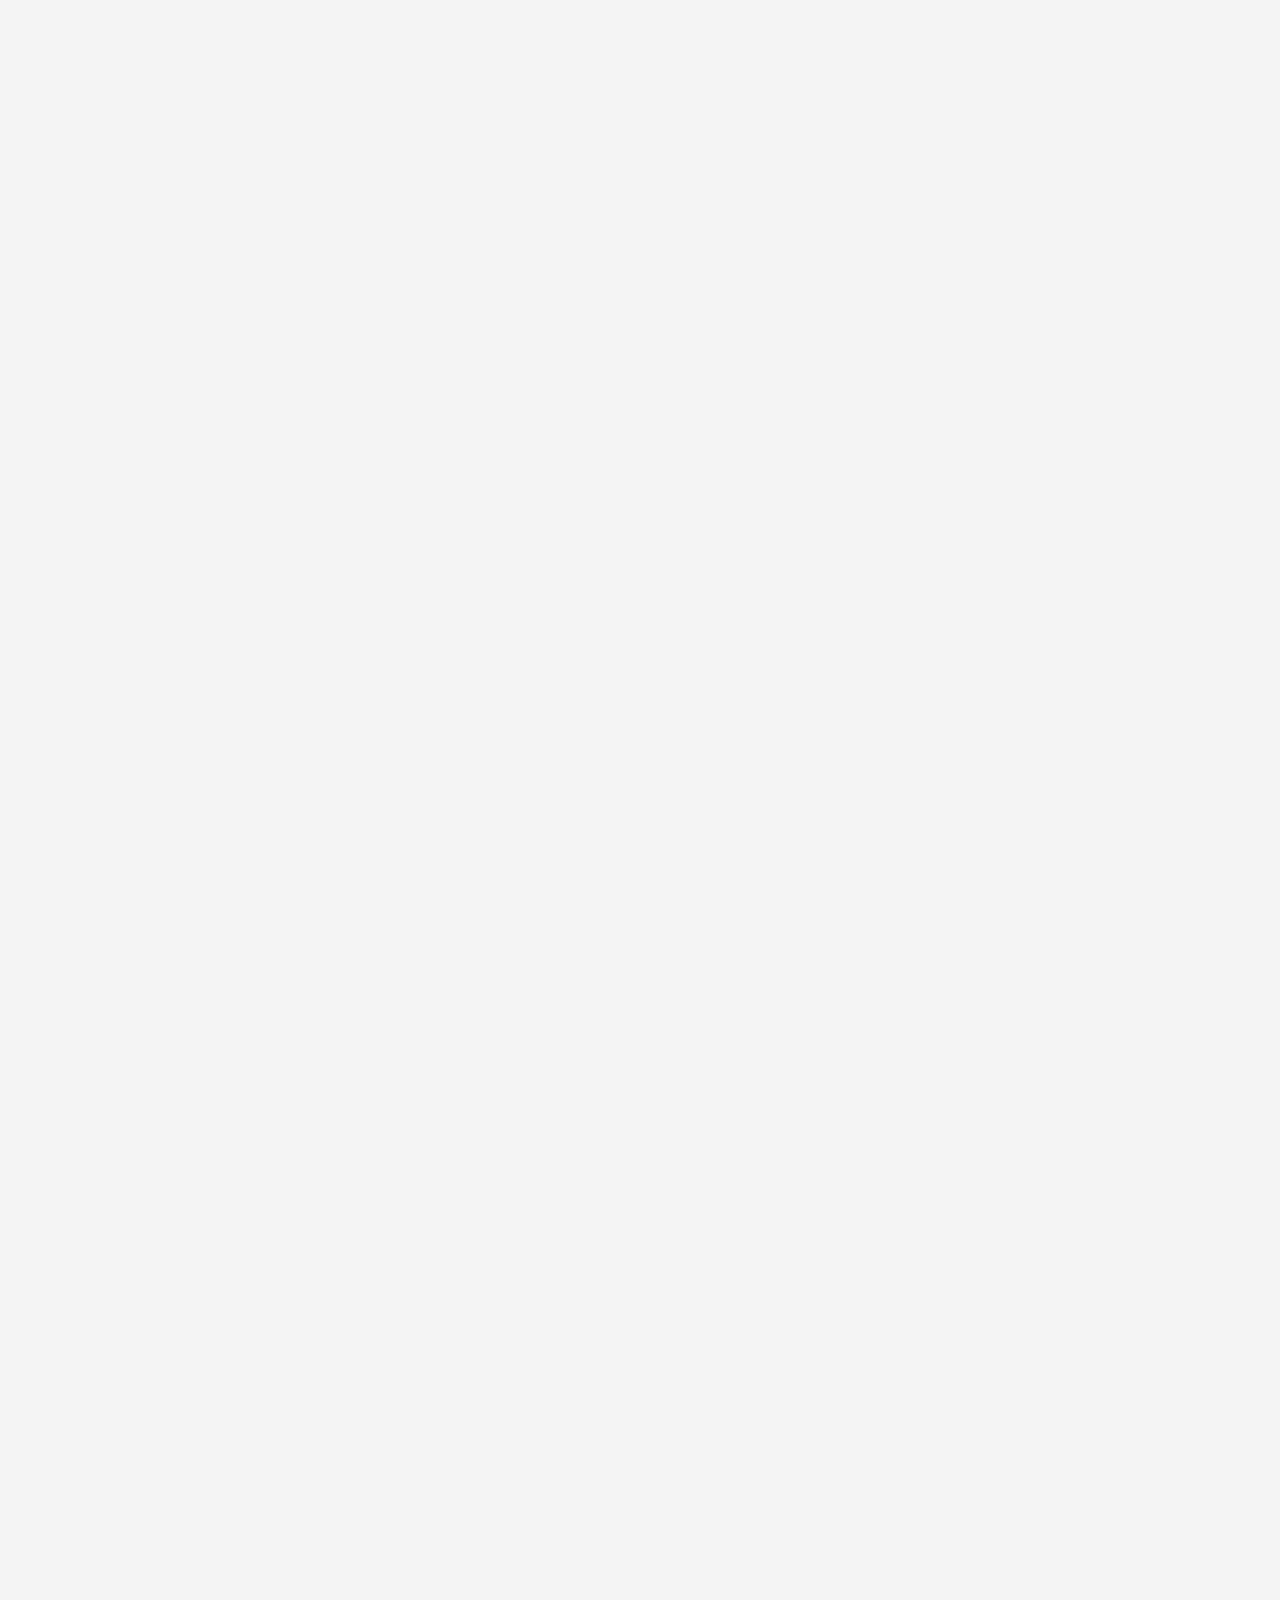
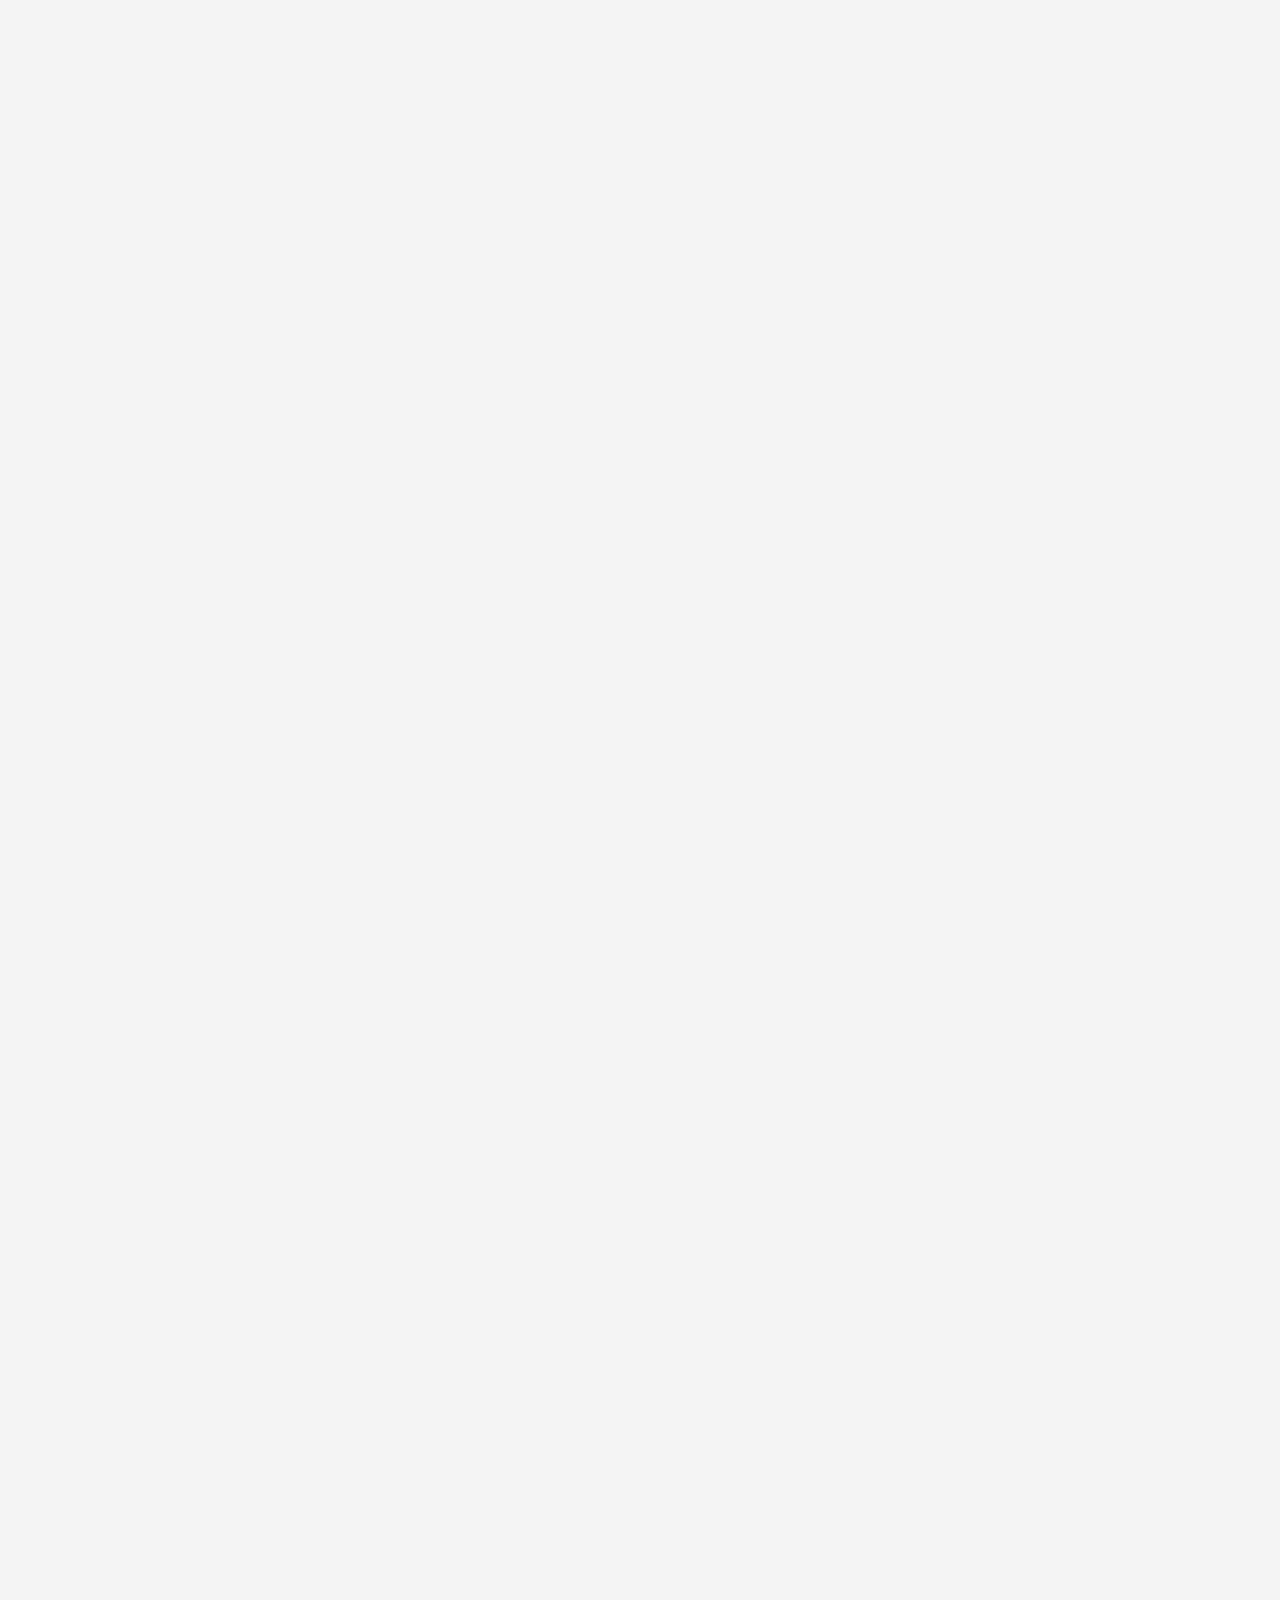
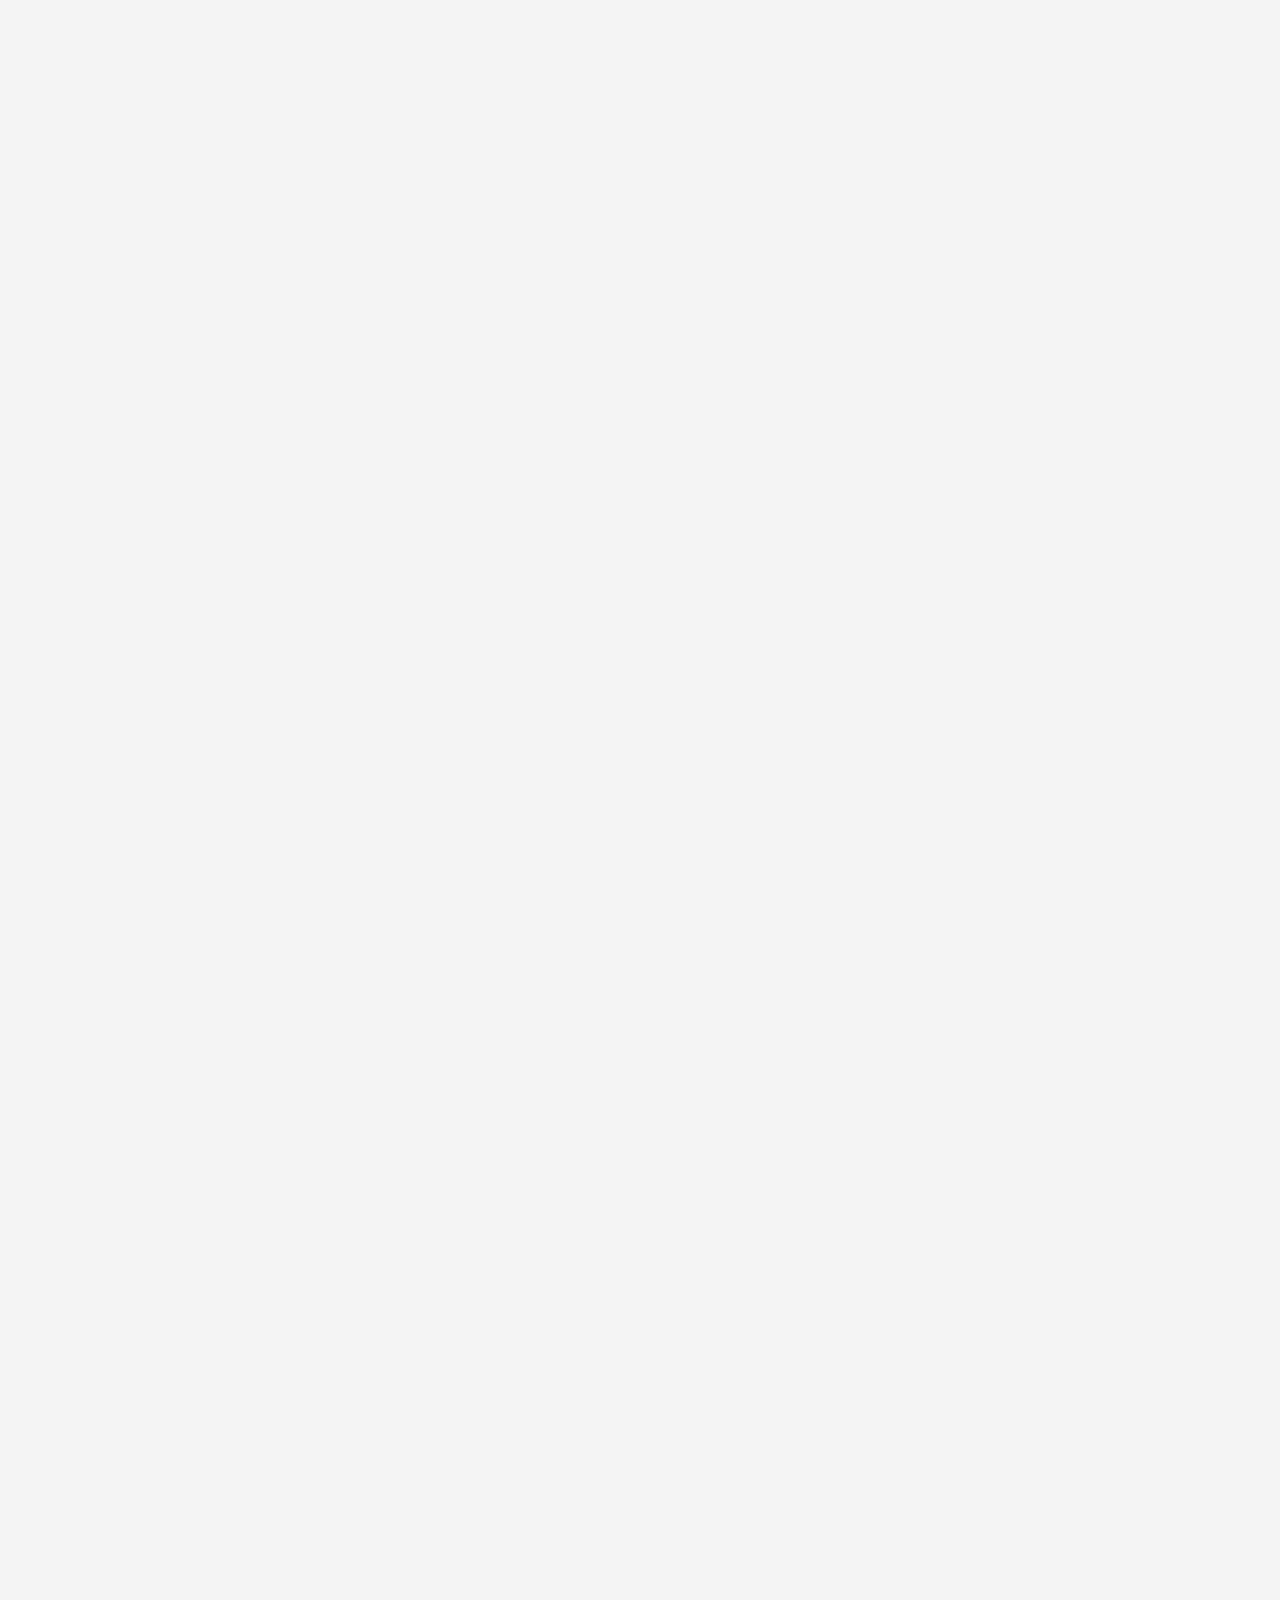
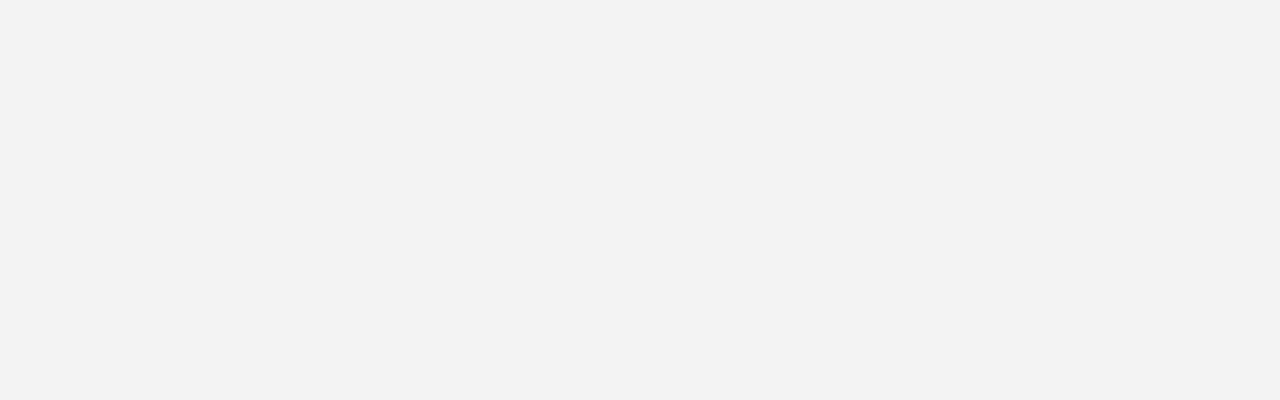
<file: page/about.html>
<!DOCTYPE html>
<html lang="en">

<head>
    <meta charset="UTF-8">
    <meta name="viewport" content="width=device-width, initial-scale=1.0">
    <title>Document</title>
    <link rel="stylesheet" href="../style/about.css">
    <link rel="preconnect" href="https://fonts.googleapis.com">
    <link rel="preconnect" href="https://fonts.gstatic.com" crossorigin>
    <link href="https://fonts.googleapis.com/css2?family=DM+Sans:wght@400;500&display=swap" rel="stylesheet">

</head>

<body>
    <header>
        <h1>hs.</h1>
        <nav>
            <p>Work</p>
            <p>About</p>
            <p>Playground</p>
            <p>Contact</p>
        </nav>

    </header>

    <main>
        <section class="about">
            <div class="info">
                <div class="left">
                    <h1>I’m ‘Vyacheslav’, JS & TS Dev.</h1>
                    <p>IT professional with 1 year successful experience in Information Technology field. Proficient in
                        hardware and software maintenance. Solid track record of providing the timely positive response
                        to requests regarding computer-related assistance..

                        ‘Your education’
                    </p>
                </div>
                <div class="right"></div>
            </div>
            <div class="skills">
                <div>
                    <h2>Hard Skills</h2>
                    <p>JavaScript, Node.js, React, TypeScript, Jest, SQL(PostgreSQL, MySQL), noSQL(MongoDB), html, css +
                        LESS, SASS, git
                    </p>
                </div>
                <div>
                    <h2>Soft Skills</h2>
                    <p>Responsible and goal-oriented team player, ability to get job done with maximum quality and
                        correctness, always focused on the result</p>
                </div>
                <div class="line"></div>
                <div class="email">
                    <p>I am thrilled to answer to your questions </p>
                    <svg xmlns="http://www.w3.org/2000/svg" width="24" height="21" viewBox="0 0 24 21" fill="none">
                        <path
                            d="M-5.24032e-07 9.01154L-3.92898e-07 12.0115L18.3146 12.0115L11.3126 18.9462L13.4097 21L24 10.5115L13.4097 1.32119e-06L11.3126 2.1L18.3146 9.01154L-5.24032e-07 9.01154Z"
                            fill="#181717" />
                    </svg>
                    <p>slavo4ka10000@gmail.com</p>
                </div>
            </div>

        </section>

        <section class="contact"></section>
    </main>
    <footer>
        <p class="name">‘Vyacheslav’ ⏤ 2022</p>
        <p>Linkedin</p>
        <p>TG</p>
    </footer>

</body>

</html>
</file>
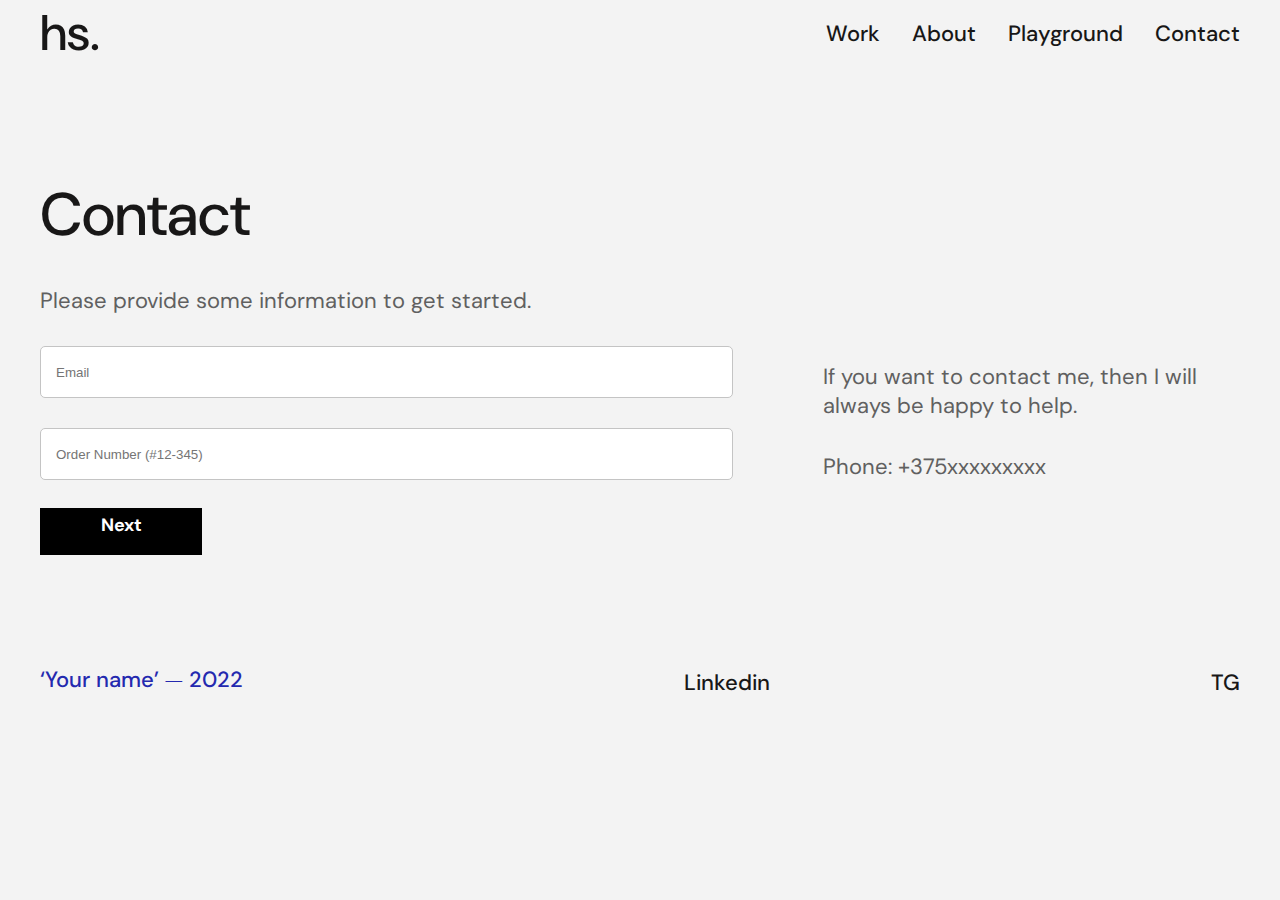
<file: page/contact.html>
<!DOCTYPE html>
<html lang="en">

<head>
    <meta charset="UTF-8">
    <meta name="viewport" content="width=device-width, initial-scale=1.0">
    <title>Document</title>
    <link rel="stylesheet" href="../style/contact.css">
    <link rel="preconnect" href="https://fonts.googleapis.com">
    <link rel="preconnect" href="https://fonts.gstatic.com" crossorigin>
    <link href="https://fonts.googleapis.com/css2?family=DM+Sans:wght@400;500&display=swap" rel="stylesheet">
</head>

<body>
    <header>
        <h1>hs.</h1>
        <nav>
            <p>Work</p>
            <p>About</p>
            <p>Playground</p>
            <p>Contact</p>

        </nav>

    </header>
    <main>
        <section class="contact">
            <h1>Contact</h1>
            <p>Please provide some information to get started.</p>
            <div class="form">
                <div class="inputs">
                    <div>
                        <div>
                            <input placeholder="Email" type="text">
                        </div>
                        <div>
                            <input placeholder="Order Number (#12-345)" type="text">
                            
                        </div>
                    </div>
                    
                    <div class="texts">
                        <p>If you want to contact me, then I will always be happy to help.</p>
                        <p>Phone: +375xxxxxxxxx</p>
                    </div>
                </div>
                <div class="btn">Next</div>
            </div>

        </section>

    </main>
<footer>
    <p class="name">‘Your name’ ⏤ 2022
    </p>
    <p>Linkedin</p>
    <p>TG</p>
</footer>
</body>

</html>
</file>
<file: index.css>
* {
    margin: 0px;
    padding: 0px;
    font-style: normal;
}
body {
    background: #F3F3F3;
    width: 1100px;
    margin-left: 150px;
    
}
header {
    display: flex;
    justify-content: space-between;
}

header nav {
    display: flex;
    align-items: center;
    width: 400px;
    justify-content: space-between;

}

header h1 {
    color: var(--main-black, #181717);

    font-style: normal;

    line-height: 97.2%;
    letter-spacing: -1.5px;
    font: 500 50px DM Sans;

}

header nav p {
    display: flex;
    width: 46.767px;
    height: 20px;
    justify-content: flex-end;
    align-items: center;
    flex-shrink: 0;
    color: #181717;
    margin-right: 30px;

}

.preview {
    margin-top: 120px;
    border-bottom
}

.preview .info {
    display: flex;
    justify-content: space-between;
    align-items: center;
}

.preview .info h1 {
    color: var(--main-black, #181717);

    font-style: normal;

    line-height: 97.2%;
    letter-spacing: -1.8px;
    font: 500 50px DM Sans;
}

.preview .info p {
    color: #606060;

    font-family: DM Sans;

    line-height: 117%;
    letter-spacing: -0.96px;
    font: 400 32px DM Sans;
}

svg {
    margin-top: 100px;
    margin-left: 80px;
}

.bio {
    display: flex;

}

main .bio h1 {
    color: var(--main-black, #181717);

    line-height: 121.5%;
    letter-spacing: -0.72px;
    font: 500 24px Dm Sans;
    display: flex;
    width: 326.214px;
    height: 19px;
    flex-direction: column;
    flex-shrink: 0;

}

main .bio p {
    display: flex;
    width: 356px;
    height: 169px;
    flex-direction: column;
    flex-shrink: 0;
    font: 400 22px DM Sans;
    line-height: 121.5%;
    letter-spacing: -0.66px;
    color: var(--main-black, #181717);
    margin-top: 40px;
}

main .bio .limpid {
    display: flex;
    width: 315.34px;
    height: 35px;
    flex-direction: column;
    flex-shrink: 0;
    font: 400 22px DM Sans;
    color: var(--main-gray, #606060);
    line-height: 121.5%;
    letter-spacing: -0.66px;
}

main .bio .emphasized {
    display: flex;
    width: 326.214px;
    height: 20px;
    flex-direction: column;
    flex-shrink: 0;
    font: 500 22px DM Sans;
    color: var(--main-black, #181717);
    line-height: 121.5%;
    letter-spacing: -0.66px;
    text-decoration-line: underline;

}

main .bio .rectangle {
    width: 900px;
    height: 350px;
    flex-shrink: 0;
    background: var(--main-gray, #606060);
    margin-left: 450px;
}

main .bio .line {
    width: 1115.057px;
    height: 1.5px; 
    background: #181717;
    margin-top: 100px;
    margin-bottom: 100px;
    
}
</file>
<file: style/index.css>
* {
    margin: 0px;
    padding: 0px;
    font-style: normal;
}
body {
    background: #F3F3F3;
    width: 1100px;
    margin-left: 150px;
    
}
header {
    display: flex;
    justify-content: space-between;
}

header nav {
    display: flex;
    align-items: center;
    width: 400px;
    justify-content: space-between;

}

header h1 {
    color: var(--main-black, #181717);

    font-style: normal;

    line-height: 97.2%;
    letter-spacing: -1.5px;
    font: 500 50px DM Sans;

}

header nav p {
    display: flex;
    width: 46.767px;
    height: 20px;
    justify-content: flex-end;
    align-items: center;
    flex-shrink: 0;
    color: #181717;
    margin-right: 30px;

}

.preview {
    margin-top: 120px;
    border-bottom
}

.preview .info {
    display: flex;
    justify-content: space-between;
    align-items: center;
}

.preview .info h1 {
    color: var(--main-black, #181717);

    font-style: normal;

    line-height: 97.2%;
    letter-spacing: -1.8px;
    font: 500 50px DM Sans;
}

.preview .info p {
    color: #606060;

    font-family: DM Sans;

    line-height: 117%;
    letter-spacing: -0.96px;
    font: 400 32px DM Sans;
}

svg {
    margin-top: 100px;
    margin-left: 80px;
}

.bio {
    display: flex;

}

main .bio h1 {
    color: var(--main-black, #181717);

    line-height: 121.5%;
    letter-spacing: -0.72px;
    font: 500 24px Dm Sans;
    display: flex;
    width: 326.214px;
    height: 19px;
    flex-direction: column;
    flex-shrink: 0;

}

main .bio p {
    display: flex;
    width: 356px;
    height: 169px;
    flex-direction: column;
    flex-shrink: 0;
    font: 400 22px DM Sans;
    line-height: 121.5%;
    letter-spacing: -0.66px;
    color: var(--main-black, #181717);
    margin-top: 40px;
}

main .bio .limpid {
    display: flex;
    width: 315.34px;
    height: 35px;
    flex-direction: column;
    flex-shrink: 0;
    font: 400 22px DM Sans;
    color: var(--main-gray, #606060);
    line-height: 121.5%;
    letter-spacing: -0.66px;
}

main .bio .emphasized {
    display: flex;
    width: 326.214px;
    height: 20px;
    flex-direction: column;
    flex-shrink: 0;
    font: 500 22px DM Sans;
    color: var(--main-black, #181717);
    line-height: 121.5%;
    letter-spacing: -0.66px;
    text-decoration-line: underline;

}

main .bio .rectangle {
    width: 900px;
    height: 350px;
    flex-shrink: 0;
    background: var(--main-gray, #606060);
    margin-left: 450px;
}

main .bio .line {
    width: 1115.057px;
    height: 1.5px; 
    background: #181717;
    margin-top: 100px;
    margin-bottom: 100px;
    
}
</file>
<file: about.css>
* {
    padding: 0px;
    margin: 0px;
    font-style: normal;

}

body {
    background-color: #F3F3F3;
    width: 1120px;
    margin: auto;
    height: 10000px;

}

header {
    display: flex;
    justify-content: space-between;

}

header h1 {
    font: 500 50px Dm Sans;
    line-height: 97.2%;

    letter-spacing: -1.5px;
    color: var(--main-black, #181717);
}

header nav {
    display: flex;
    align-items: center;
}

header nav p {
    color: var(--main-black, #181717);
    line-height: 120%;
    letter-spacing: -0.66px;
    font: 500 22px DM Sans;

}

header nav p:hover {
    text-decoration: underline;

}

.about {
    margin-top: 147px;
}

.info {
    display: flex;
    justify-content: space-between;
}

header nav p:not(:last-child) {
    margin-right: 30px;
}

.about .info .left {
    width: 575px;

}

.about .info .right {
    width: 450px;
    height: 405px;
    background: var(--main-gray, #606060);

}

.about .info .left h1 {
    font: 500 60px dm Sans;
    color: var(--main-black, #181717);
}

.about .info .left p {
    color: var(--main-gray, #606060);
    font: 400 24px Dm Sans;
    margin-top: 47px;
}

.about .skills div {
    display: flex;

}

.about .skills h2 {
    color: var(--main-black, #181717);

    text-decoration-line: underline;
    font: 500 22px Dm Sans;
    margin-right: 60px;
    margin-top: 86px;

}

.about .skills p {
    color: var(--main-black, #181717);
    font: 400 20px Dm Sans;
    width: 440px;
    margin-top: 86px;
}

.about .line {
    height: 1px;
    background-color: #181717;
    margin-top: 150px;
}

.about .email {
    display: flex;
    justify-content: space-between;
}

.about .email p {
    color: var(--main-black, #181717);
    font: 400 32px Dm Sans;
}

.about .email svg {
    margin-top: 110px;
}

footer {
    display: flex;
    justify-content: space-between;
}

footer .name {
    color: #2429AF;
    font: 500 22px Dm Sans;
    margin-top: 135px;
}

footer p {
    color: var(--main-black, #181717);
    font: 500 22px Dm Sans;
    margin-top: 135px;
}
</file>
<file: style/about.css>
* {
    padding: 0px;
    margin: 0px;
    font-style: normal;

}

body {
    background-color: #F3F3F3;
    width: 1120px;
    margin: auto;
    height: 10000px;

}

header {
    display: flex;
    justify-content: space-between;

}

header h1 {
    font: 500 50px Dm Sans;
    line-height: 97.2%;

    letter-spacing: -1.5px;
    color: var(--main-black, #181717);
}

header nav {
    display: flex;
    align-items: center;
}

header nav p {
    color: var(--main-black, #181717);
    line-height: 120%;
    letter-spacing: -0.66px;
    font: 500 22px DM Sans;

}

header nav p:hover {
    text-decoration: underline;

}

.about {
    margin-top: 147px;
}

.info {
    display: flex;
    justify-content: space-between;
}

header nav p:not(:last-child) {
    margin-right: 30px;
}

.about .info .left {
    width: 575px;

}

.about .info .right {
    width: 450px;
    height: 405px;
    background: var(--main-gray, #606060);

}

.about .info .left h1 {
    font: 500 60px dm Sans;
    color: var(--main-black, #181717);
}

.about .info .left p {
    color: var(--main-gray, #606060);
    font: 400 24px Dm Sans;
    margin-top: 47px;
}

.about .skills div {
    display: flex;

}

.about .skills h2 {
    color: var(--main-black, #181717);

    text-decoration-line: underline;
    font: 500 22px Dm Sans;
    margin-right: 60px;
    margin-top: 86px;

}

.about .skills p {
    color: var(--main-black, #181717);
    font: 400 20px Dm Sans;
    width: 440px;
    margin-top: 86px;
}

.about .line {
    height: 1px;
    background-color: #181717;
    margin-top: 150px;
}

.about .email {
    display: flex;
    justify-content: space-between;
}

.about .email p {
    color: var(--main-black, #181717);
    font: 400 32px Dm Sans;
}

.about .email svg {
    margin-top: 110px;
}

footer {
    display: flex;
    justify-content: space-between;
}

footer .name {
    color: #2429AF;
    font: 500 22px Dm Sans;
    margin-top: 135px;
}

footer p {
    color: var(--main-black, #181717);
    font: 500 22px Dm Sans;
    margin-top: 135px;
}
</file>
<file: style/contact.css>
* {
    margin: 0;
    padding: 0;
    font-style: normal;
}

body {
    background-color: #F3F3F3;
    width: 1200px;
    margin: auto;
}

header {
    display: flex;
    justify-content: space-between;

}

header nav {
    display: flex;
    align-items: center;
}

header h1 {
    color: var(--main-black, #181717);

    font: 500 50px Dm Sans;
}

header p {
    color: var(--main-black, #181717);
    font: 500 22px DM Sans;
}

header nav p:not(:last-child) {
    margin-right: 32px;
}

header nav p:hover {
    text-decoration-line: underline;
}
main .inputs {
    display: flex;
    justify-content: space-between;
    align-items: center;
}
main .contact h1{
    color: var(--main-black, #181717);
font: 500 60px DM Sans;
margin-top: 109px;
}

main .contact p{
    color: var(--main-gray, #606060);
font: 400 22px Dm Sans;
margin-top: 32px;
}
.inputs input {
    border-radius: 5px;
border: 1px solid #C4C4C4;
background: #FFF;
width: 676px;
height: 50px;
flex-shrink: 0;
padding-left: 15px;
margin-top: 30px;
}
.inputs .texts {
    color: var(--main-gray, #606060);
font: 400 22px Dm sans;
margin-left: 90px;
margin-top: 15px;
}
main .btn{
    border: radius 5px;
    background-color: #000;
    width: 162px;
height: 42px;
flex-shrink: 0;
margin-top: 27px;
color: #FFF;
font:700 18px Dm Sans ;
text-align: center;
padding-top:5px;
}
footer{
    display: flex;
    justify-content: space-between;
    
}
footer .name{
    color: #2429AF;
font: 500 22px DM Sans;
margin-top: 110px;
}
footer p{
    color: var(--main-black, #181717);
font: 500 22px Dm sans;
margin-top: 113px;
}
</file>
